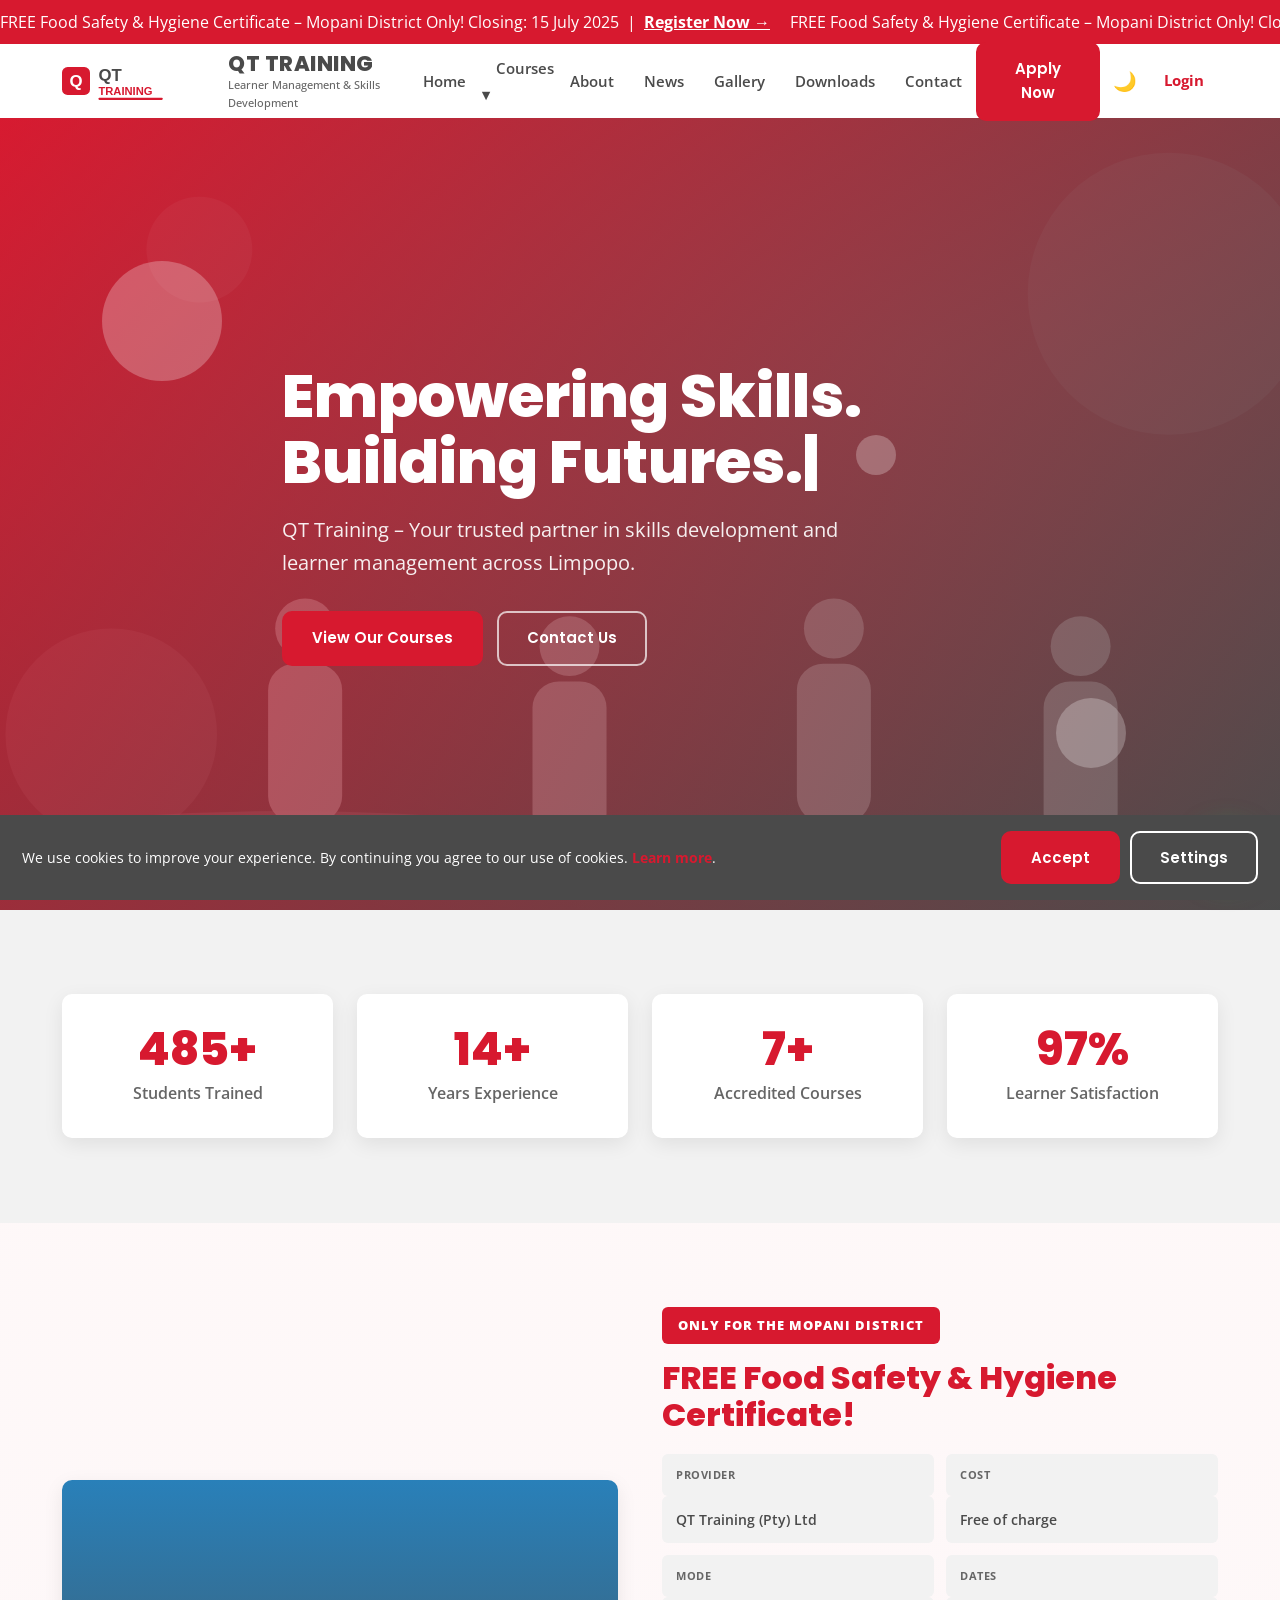
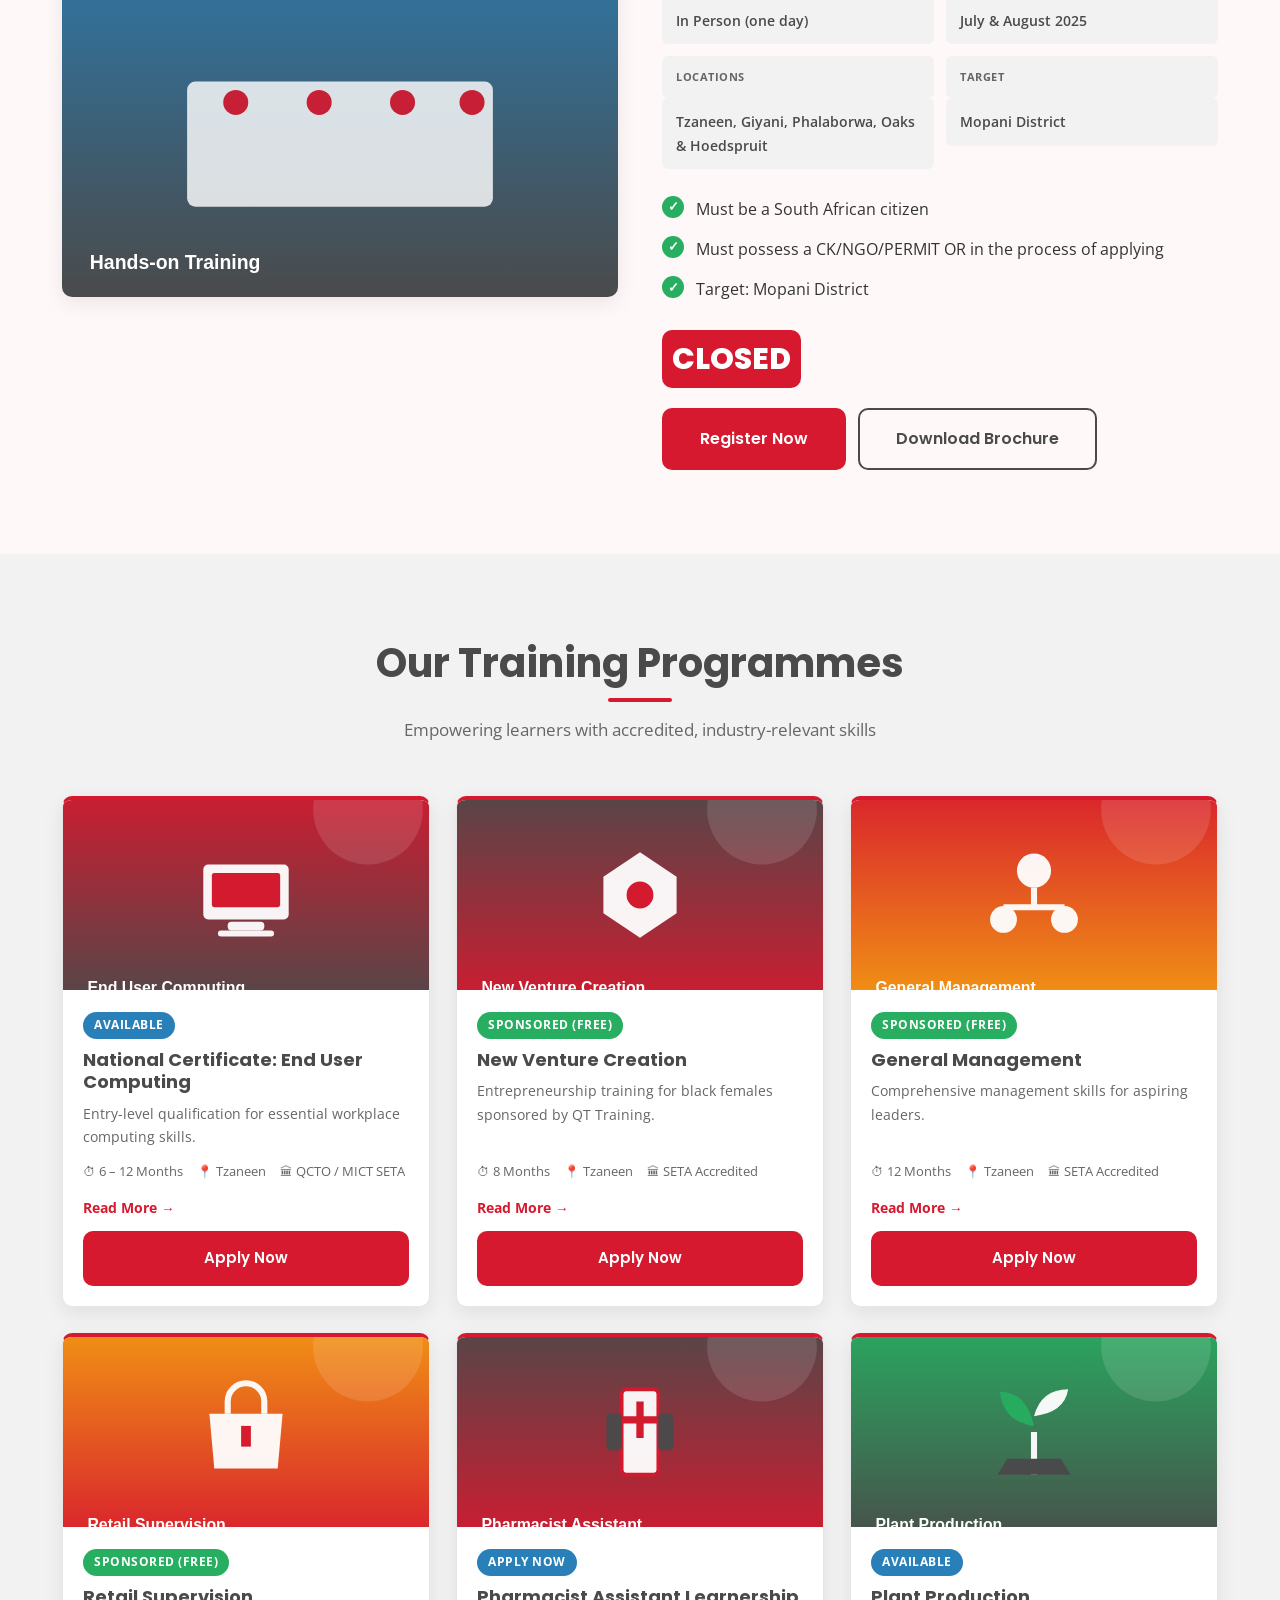
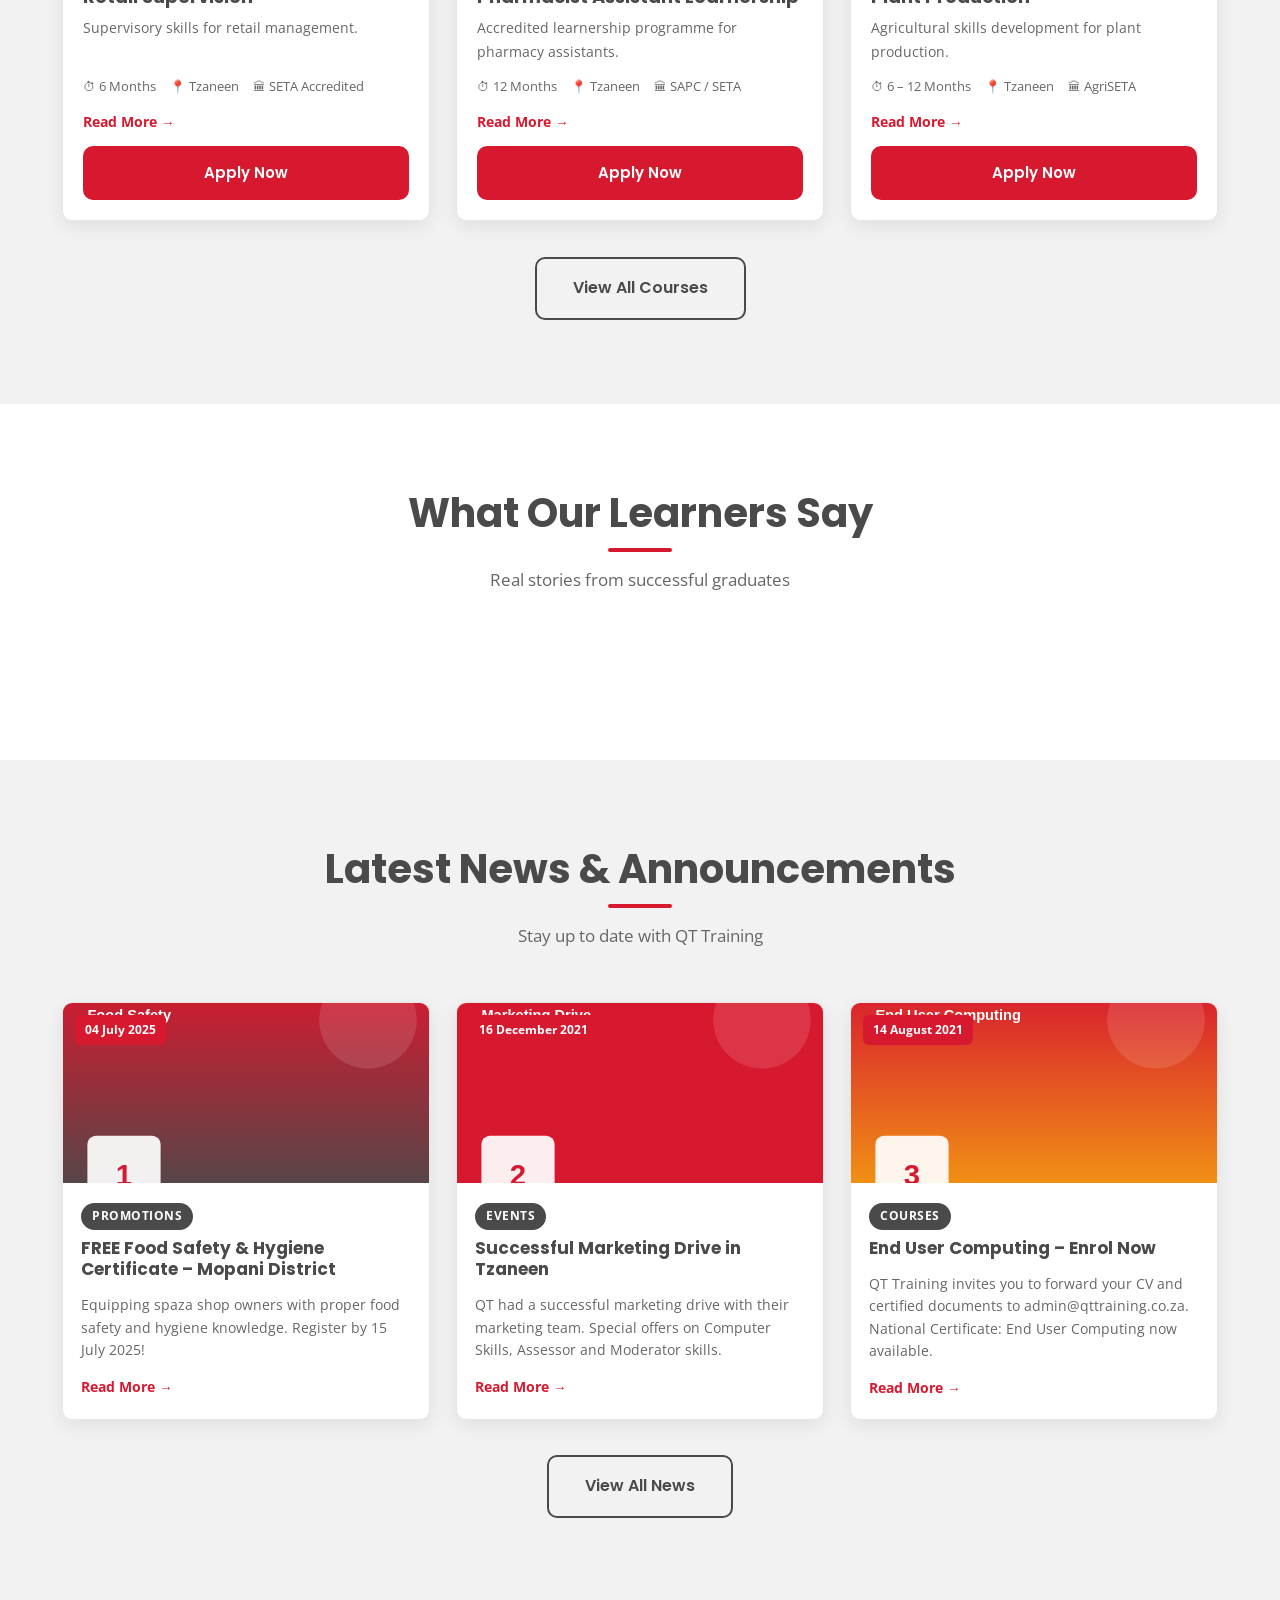
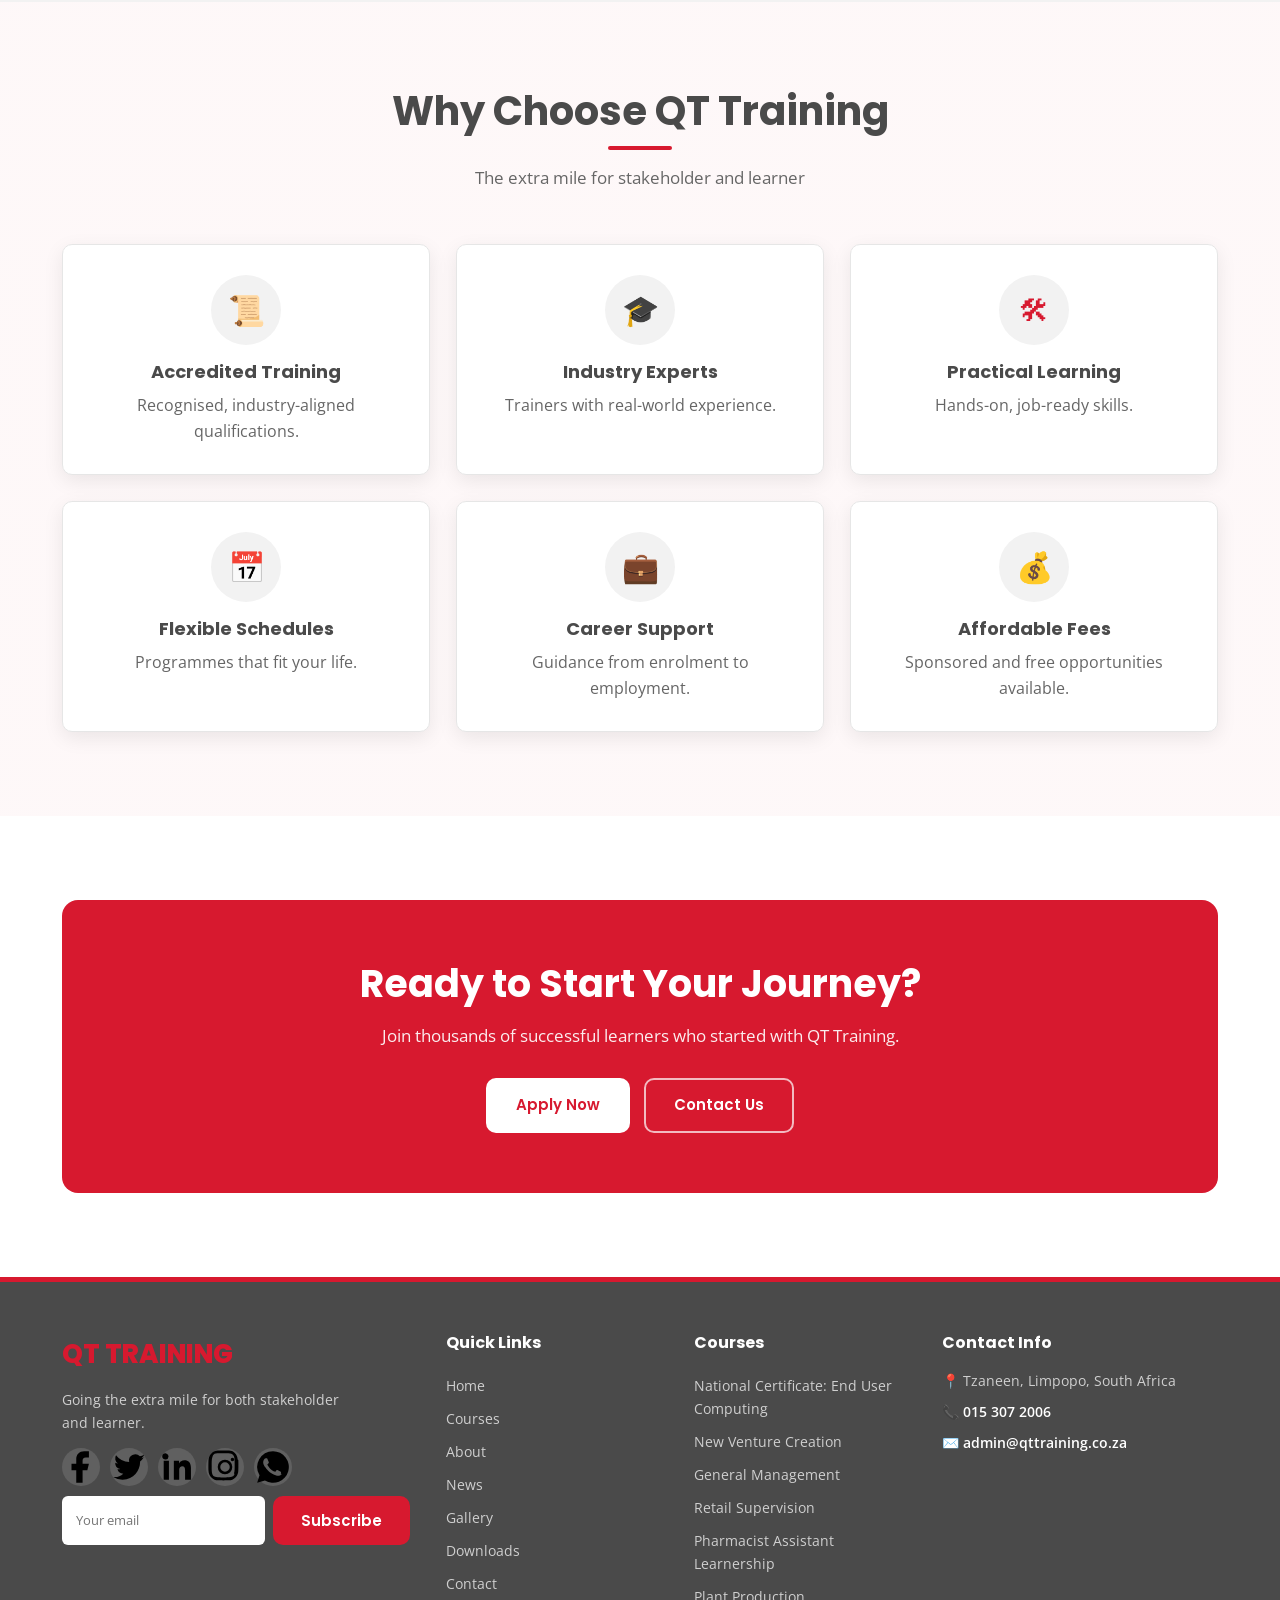
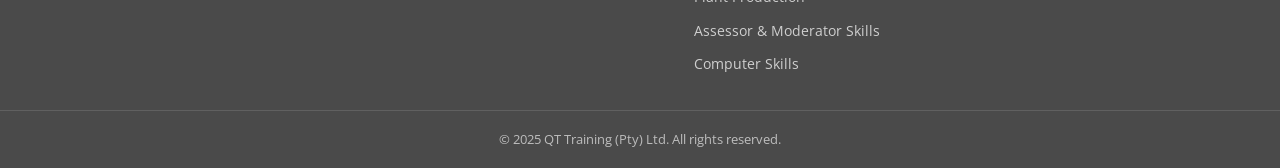
<file: index.html>
<!DOCTYPE html>
<html lang="en" id="top">
<head>
<meta charset="UTF-8">
<meta name="viewport" content="width=device-width, initial-scale=1.0">
<title>QT Training (Pty) Ltd — Skills Development College | Tzaneen, Limpopo</title>
<meta name="description" content="QT Training is a skills development and training college in Tzaneen, Limpopo offering accredited courses, learnerships and free programmes including the Food Safety & Hygiene Certificate.">
<meta name="keywords" content="training, skills development, learnership, Tzaneen, Limpopo, QCTO, End User Computing, Pharmacist Assistant, Food Safety">
<meta name="author" content="QT Training (Pty) Ltd">
<meta property="og:title" content="QT Training (Pty) Ltd — Empowering Skills. Building Futures.">
<meta property="og:description" content="Your trusted partner in skills development and learner management across Limpopo.">
<meta property="og:type" content="website">
<meta property="og:image" content="images/hero-bg.svg">
<link rel="icon" href="images/favicon.svg">
<link rel="preconnect" href="https://fonts.googleapis.com">
<link rel="stylesheet" href="css/style.css">
<link rel="stylesheet" href="css/animations.css">
<link rel="stylesheet" href="css/responsive.css">
<script type="application/ld+json">
{ "@context":"https://schema.org", "@type":"Organization", "name":"QT Training (Pty) Ltd",
  "url":"https://qttraining.co.za", "email":"admin@qttraining.co.za", "telephone":"+27153072006",
  "address":{"@type":"PostalAddress","addressLocality":"Tzaneen","addressRegion":"Limpopo","addressCountry":"ZA"},
  "description":"Skills development and training college in Tzaneen, Limpopo." }
</script>
</head>
<body>
<a href="#main" class="skip-link">Skip to content</a>
<div class="loading" id="loading">
  <img class="loading__logo" src="images/logo.svg" alt="QT Training">
  <div class="loading__bar"><div class="loading__fill"></div></div>
  <div class="loading__text">Preparing your learning experience...</div>
</div>

<div id="site-header"></div>

<main id="main">
  <!-- HERO -->
  <section class="hero">
    <img class="hero__bg" src="https://images.unsplash.com/photo-1523050854058-8df90110c9f1?auto=format&amp;fit=crop&amp;w=1600&amp;q=70" alt="" onerror="this.onerror=null;this.src='images/hero-bg.svg'">
    <div class="hero__overlay"></div>
    <div class="hero__shapes"><span></span><span></span><span></span></div>
    <div class="container hero__content">
      <h1 class="hero__title"><span class="typing" data-text="Empowering Skills. Building Futures."></span></h1>
      <p class="hero__sub">QT Training – Your trusted partner in skills development and learner management across Limpopo.</p>
      <div class="hero__btns">
        <a href="courses.html" class="btn btn--red btn--pulse">View Our Courses</a>
        <a href="contact.html" class="btn btn--ghost">Contact Us</a>
      </div>
    </div>
    <a href="#stats" class="hero__scroll" aria-label="Scroll down">⌄</a>
  </section>

  <!-- STATS -->
  <section class="section section--soft" id="stats">
    <div class="container">
      <div class="stats">
        <div class="stat reveal"><div class="stat__num counter" data-target="500" data-suffix="+">0</div><div class="stat__label">Students Trained</div></div>
        <div class="stat reveal"><div class="stat__num counter" data-target="15" data-suffix="+">0</div><div class="stat__label">Years Experience</div></div>
        <div class="stat reveal"><div class="stat__num counter" data-target="8" data-suffix="+">0</div><div class="stat__label">Accredited Courses</div></div>
        <div class="stat reveal"><div class="stat__num counter" data-target="100" data-suffix="%">0</div><div class="stat__label">Learner Satisfaction</div></div>
      </div>
    </div>
  </section>

  <!-- FREE COURSE PROMO -->
  <section class="section promo section--pattern" id="free">
    <div class="container">
      <div class="promo__grid">
        <div class="promo__img reveal-left">
          <img src="https://images.unsplash.com/photo-1606787366850-de6330128bfc?auto=format&amp;fit=crop&amp;w=800&amp;q=70" alt="Food safety and hygiene training" style="border-radius:var(--radius);box-shadow:var(--shadow);width:100%;" onerror="this.onerror=null;this.src='images/gallery/training1.svg'">
        </div>
        <div class="promo__content reveal-right">
          <span class="promo__badge">ONLY FOR THE MOPANI DISTRICT</span>
          <h2 class="promo__title">FREE Food Safety &amp; Hygiene Certificate!</h2>
          <ul class="info-list">
            <li><div class="k">Provider</div><div class="v">QT Training (Pty) Ltd</div></li>
            <li><div class="k">Cost</div><div class="v">Free of charge</div></li>
            <li><div class="k">Mode</div><div class="v">In Person (one day)</div></li>
            <li><div class="k">Dates</div><div class="v">July &amp; August 2025</div></li>
            <li><div class="k">Locations</div><div class="v">Tzaneen, Giyani, Phalaborwa, Oaks &amp; Hoedspruit</div></li>
            <li><div class="k">Target</div><div class="v">Mopani District</div></li>
          </ul>
          <ul class="checklist">
            <li>Must be a South African citizen</li>
            <li>Must possess a CK/NGO/PERMIT OR in the process of applying</li>
            <li>Target: Mopani District</li>
          </ul>
          <div id="countdown" class="countdown"></div>
          <div style="display:flex;gap:12px;flex-wrap:wrap;">
            <a href="contact.html" class="btn btn--red btn--lg btn--pulse">Register Now</a>
            <a href="downloads.html" class="btn btn--outline btn--lg">Download Brochure</a>
          </div>
        </div>
      </div>
    </div>
  </section>

  <!-- FEATURED COURSES -->
  <section class="section section--soft">
    <div class="container">
      <div class="section__head"><h2 class="section__title">Our Training Programmes</h2><p class="section__sub">Empowering learners with accredited, industry-relevant skills</p></div>
      <div class="grid-3 stagger" id="featCourses"></div>
      <div class="center mt-0" style="margin-top:36px;"><a href="courses.html" class="btn btn--outline btn--lg">View All Courses</a></div>
    </div>
  </section>

  <!-- TESTIMONIALS -->
  <section class="section">
    <div class="container">
      <div class="section__head"><h2 class="section__title">What Our Learners Say</h2><p class="section__sub">Real stories from successful graduates</p></div>
      <div style="overflow:hidden;"><div class="testi-track" id="testiTrack"></div></div>
      <div class="testi-dots" id="testiDots"></div>
    </div>
  </section>

  <!-- NEWS -->
  <section class="section section--soft">
    <div class="container">
      <div class="section__head"><h2 class="section__title">Latest News &amp; Announcements</h2><p class="section__sub">Stay up to date with QT Training</p></div>
      <div class="grid-3 stagger" id="homeNews"></div>
      <div class="center" style="margin-top:36px;"><a href="news.html" class="btn btn--outline btn--lg">View All News</a></div>
    </div>
  </section>

  <!-- WHY CHOOSE -->
  <section class="section section--pattern">
    <div class="container">
      <div class="section__head"><h2 class="section__title">Why Choose QT Training</h2><p class="section__sub">The extra mile for stakeholder and learner</p></div>
      <div class="grid-3 stagger" id="whyGrid"></div>
    </div>
  </section>

  <!-- CTA -->
  <section class="section">
    <div class="container">
      <div class="cta reveal">
        <h2>Ready to Start Your Journey?</h2>
        <p>Join thousands of successful learners who started with QT Training.</p>
        <div class="hero__btns" style="justify-content:center;">
          <a href="contact.html" class="btn btn--light">Apply Now</a>
          <a href="courses.html" class="btn btn--ghost">Contact Us</a>
        </div>
      </div>
    </div>
  </section>
</main>

<div id="site-footer"></div>

<script src="js/data.js"></script>
<script src="js/animations.js"></script>
<script src="js/search.js"></script>
<script src="js/gallery.js"></script>
<script src="js/admin.js"></script>
<script src="js/main.js"></script>
</body>
</html>
</file>
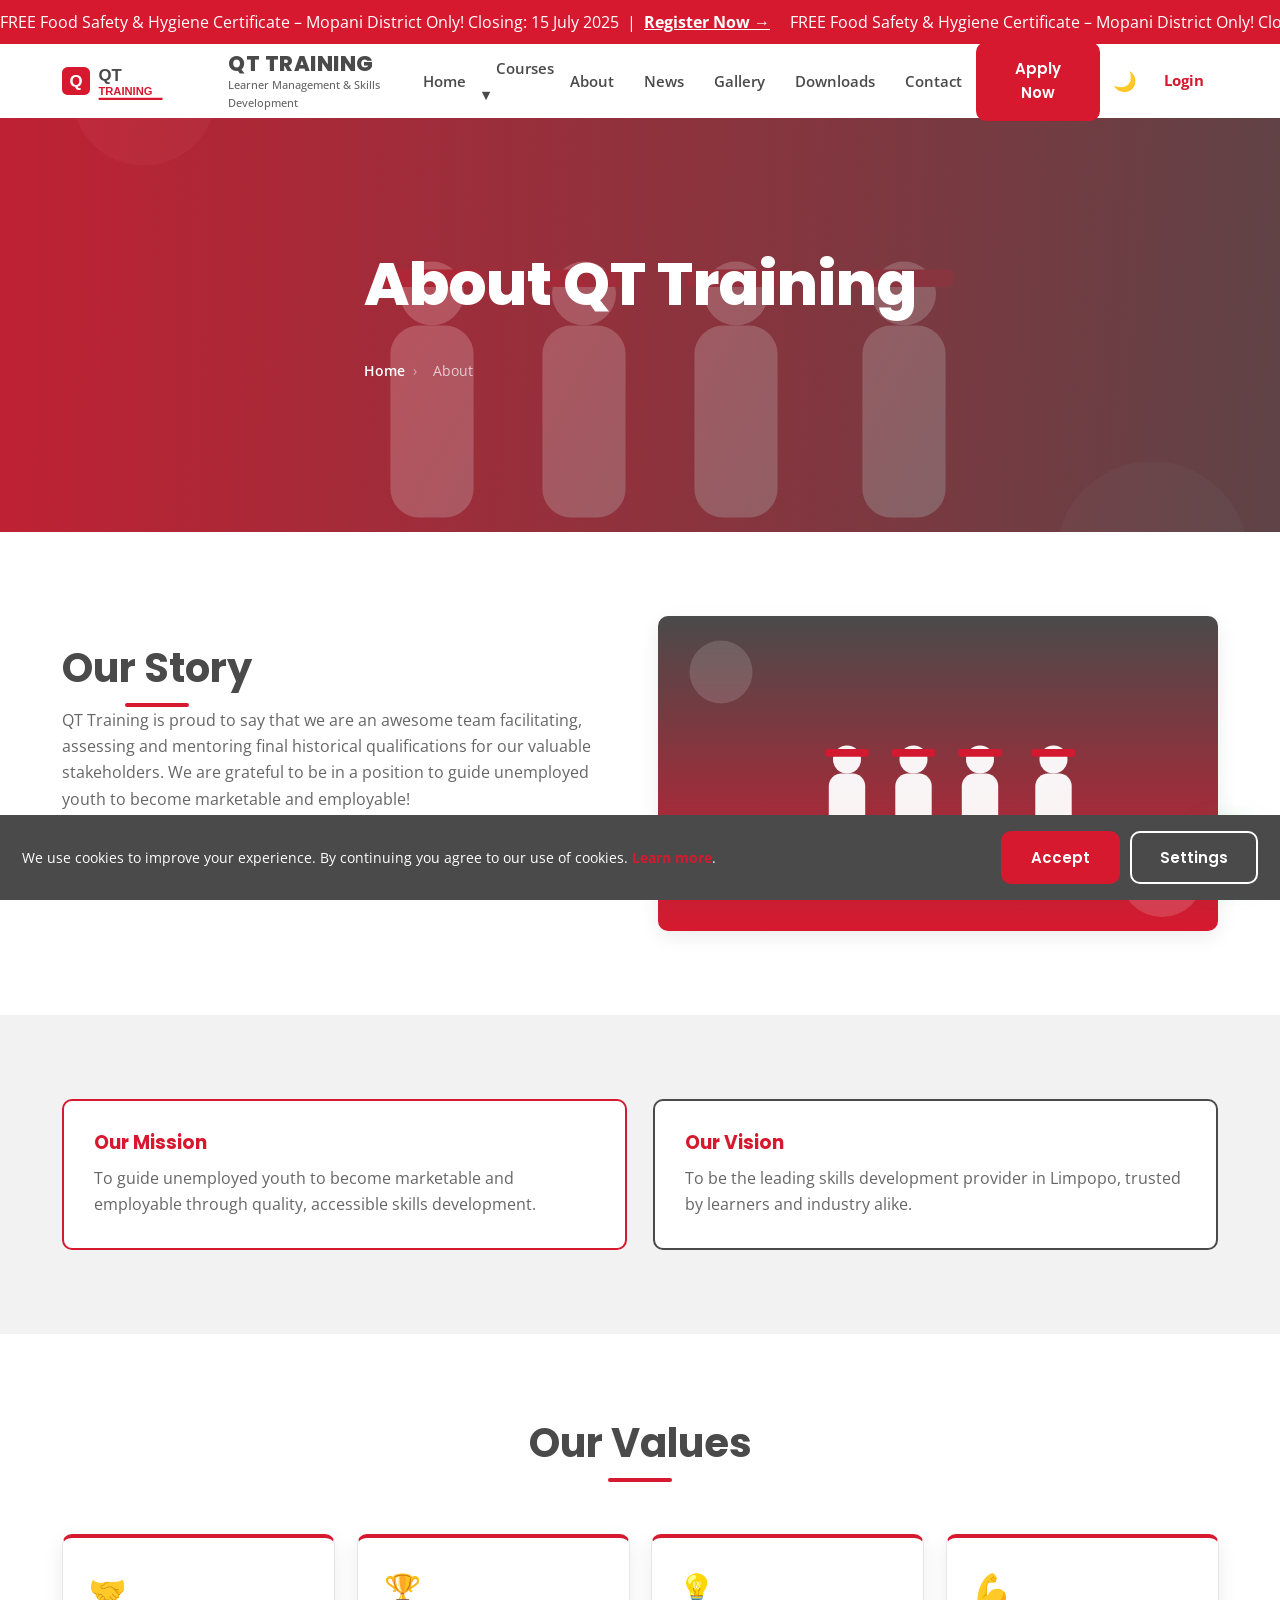
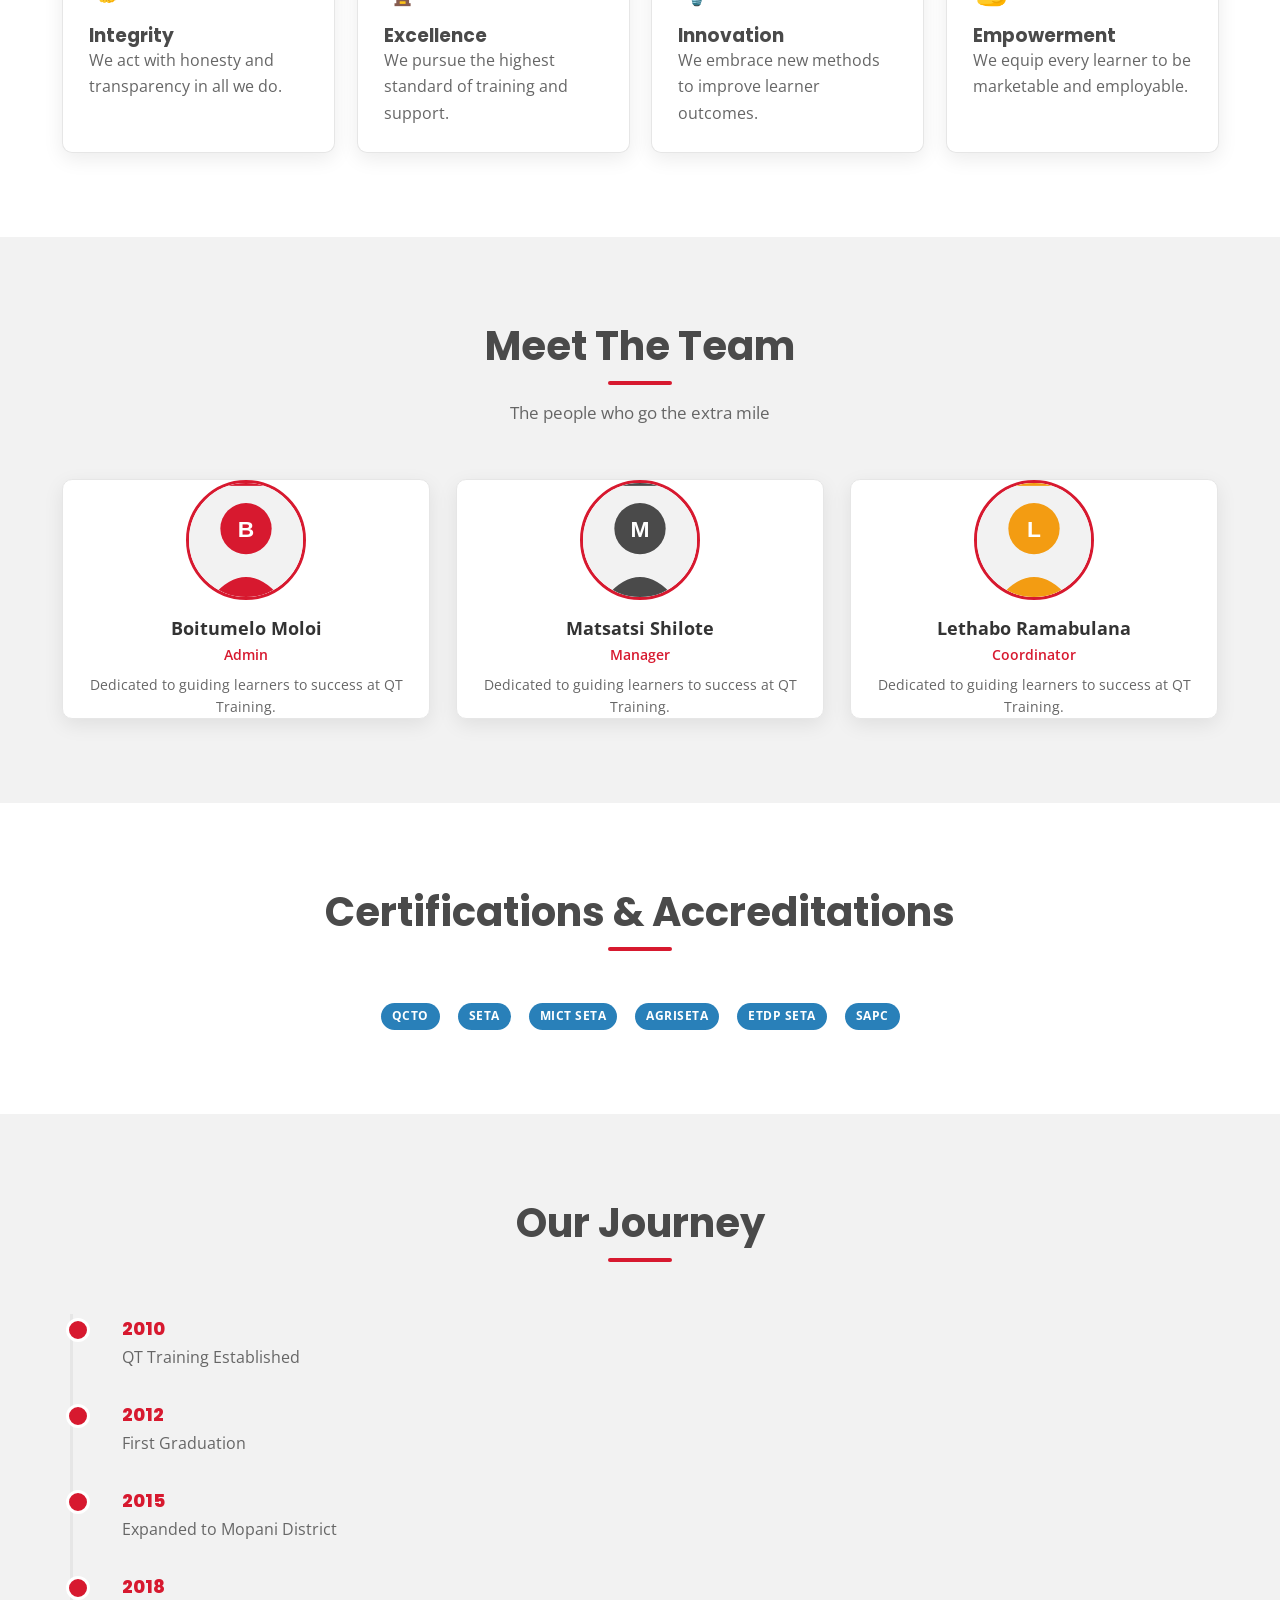
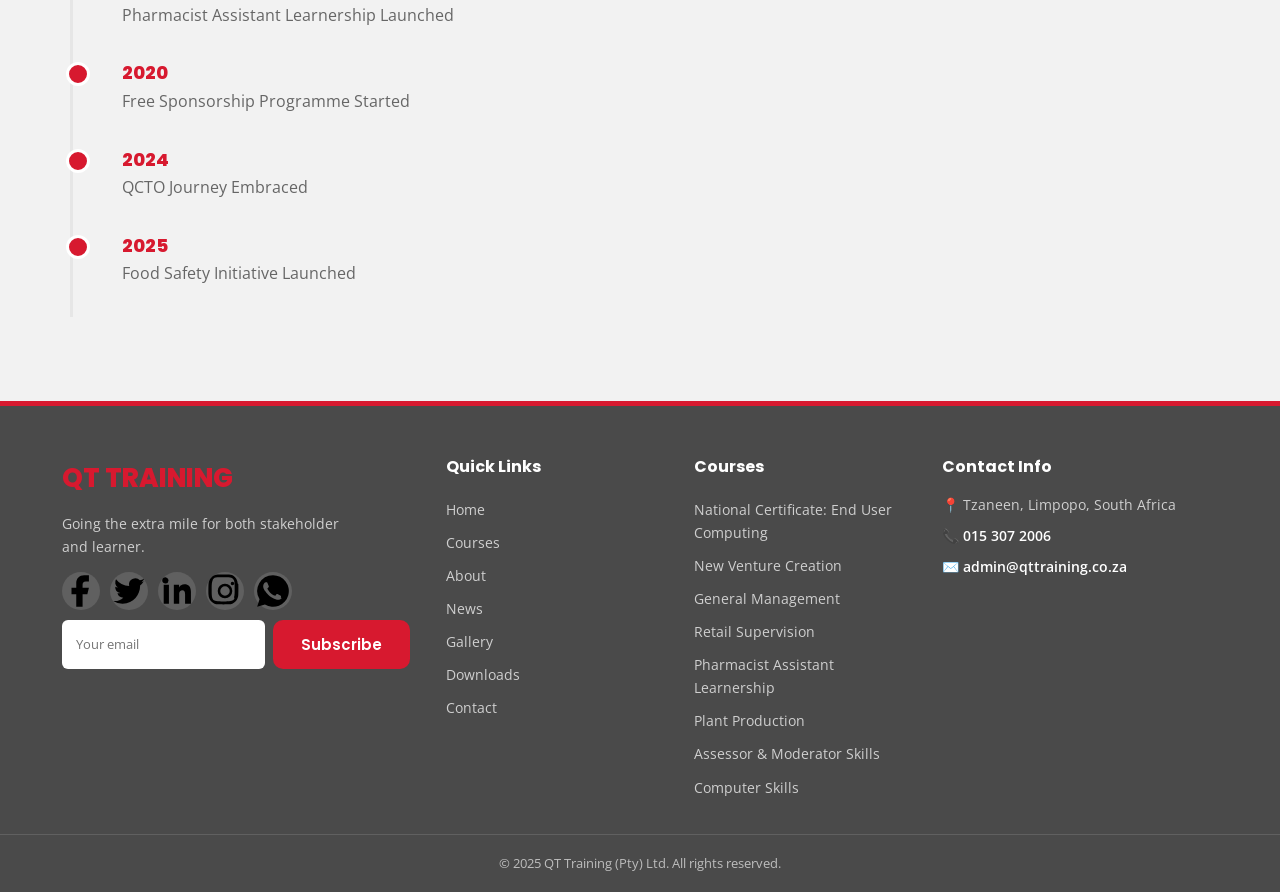
<file: about.html>
<!DOCTYPE html>
<html lang="en">
<head>
<meta charset="UTF-8">
<meta name="viewport" content="width=device-width, initial-scale=1.0">
<title>About — QT Training (Pty) Ltd</title>
<meta name="description" content="About QT Training: an awesome team facilitating, assessing and mentoring learners, guiding unemployed youth to become marketable and employable across Limpopo.">
<meta property="og:title" content="About — QT Training">
<meta property="og:type" content="website">
<link rel="icon" href="images/favicon.svg">
<link rel="preconnect" href="https://fonts.googleapis.com">
<link rel="stylesheet" href="css/style.css">
<link rel="stylesheet" href="css/animations.css">
<link rel="stylesheet" href="css/responsive.css">
</head>
<body>
<a href="#main" class="skip-link">Skip to content</a>
<div class="loading" id="loading">
  <img class="loading__logo" src="images/logo.svg" alt="QT Training">
  <div class="loading__bar"><div class="loading__fill"></div></div>
  <div class="loading__text">Preparing your learning experience...</div>
</div>
<div id="site-header"></div>

<main id="main">
  <section class="hero hero--sm">
    <img class="hero__bg" src="https://images.unsplash.com/photo-1521737711867-e3b97375f902?auto=format&amp;fit=crop&amp;w=1600&amp;q=70" alt="" onerror="this.onerror=null;this.src='images/about-hero.svg'">
    <div class="hero__overlay"></div>
    <div class="container hero__content">
      <h1 class="hero__title">About QT Training</h1>
      <nav class="breadcrumb"><a href="index.html">Home</a><span>›</span><span class="current">About</span></nav>
    </div>
  </section>

  <section class="section">
    <div class="container grid-2">
      <div class="reveal-left">
        <h2 class="section__title" style="text-align:left">Our Story</h2>
        <p style="color:var(--fg-soft);margin-bottom:14px;">QT Training is proud to say that we are an awesome team facilitating, assessing and mentoring final historical qualifications for our valuable stakeholders. We are grateful to be in a position to guide unemployed youth to become marketable and employable!</p>
        <p style="color:var(--fg-soft);">We are excited to embrace the QCTO journey and know that we will make a huge success! Because QT TRAINING goes the extra mile for both stakeholder and learner!</p>
      </div>
      <div class="reveal-right">
        <img src="https://images.unsplash.com/photo-1521737711867-e3b97375f902?auto=format&amp;fit=crop&amp;w=800&amp;q=70" alt="QT Training team" style="border-radius:var(--radius);box-shadow:var(--shadow);width:100%;" onerror="this.onerror=null;this.src='images/about-hero.svg'">
      </div>
    </div>
  </section>

  <section class="section section--soft">
    <div class="container">
      <div class="mission-vision">
        <div class="mv-card mv-card--red reveal"><h3>Our Mission</h3><p style="color:var(--fg-soft)">To guide unemployed youth to become marketable and employable through quality, accessible skills development.</p></div>
        <div class="mv-card reveal"><h3>Our Vision</h3><p style="color:var(--fg-soft)">To be the leading skills development provider in Limpopo, trusted by learners and industry alike.</p></div>
      </div>
    </div>
  </section>

  <section class="section">
    <div class="container">
      <div class="section__head"><h2 class="section__title">Our Values</h2></div>
      <div class="grid-4" id="valuesGrid"></div>
    </div>
  </section>

  <section class="section section--soft">
    <div class="container">
      <div class="section__head"><h2 class="section__title">Meet The Team</h2><p class="section__sub">The people who go the extra mile</p></div>
      <div class="grid-3" id="teamGrid"></div>
    </div>
  </section>

  <section class="section">
    <div class="container">
      <div class="section__head"><h2 class="section__title">Certifications &amp; Accreditations</h2></div>
      <div style="display:flex;gap:18px;flex-wrap:wrap;justify-content:center;">
        <span class="badge badge--avail">QCTO</span><span class="badge badge--avail">SETA</span><span class="badge badge--avail">MICT SETA</span><span class="badge badge--avail">AgriSETA</span><span class="badge badge--avail">ETDP SETA</span><span class="badge badge--avail">SAPC</span>
      </div>
    </div>
  </section>

  <section class="section section--soft">
    <div class="container">
      <div class="section__head"><h2 class="section__title">Our Journey</h2></div>
      <div class="timeline" id="timeline"></div>
    </div>
  </section>
</main>

<div id="site-footer"></div>

<script src="js/data.js"></script>
<script src="js/animations.js"></script>
<script src="js/search.js"></script>
<script src="js/gallery.js"></script>
<script src="js/admin.js"></script>
<script src="js/main.js"></script>
</body>
</html>
</file>
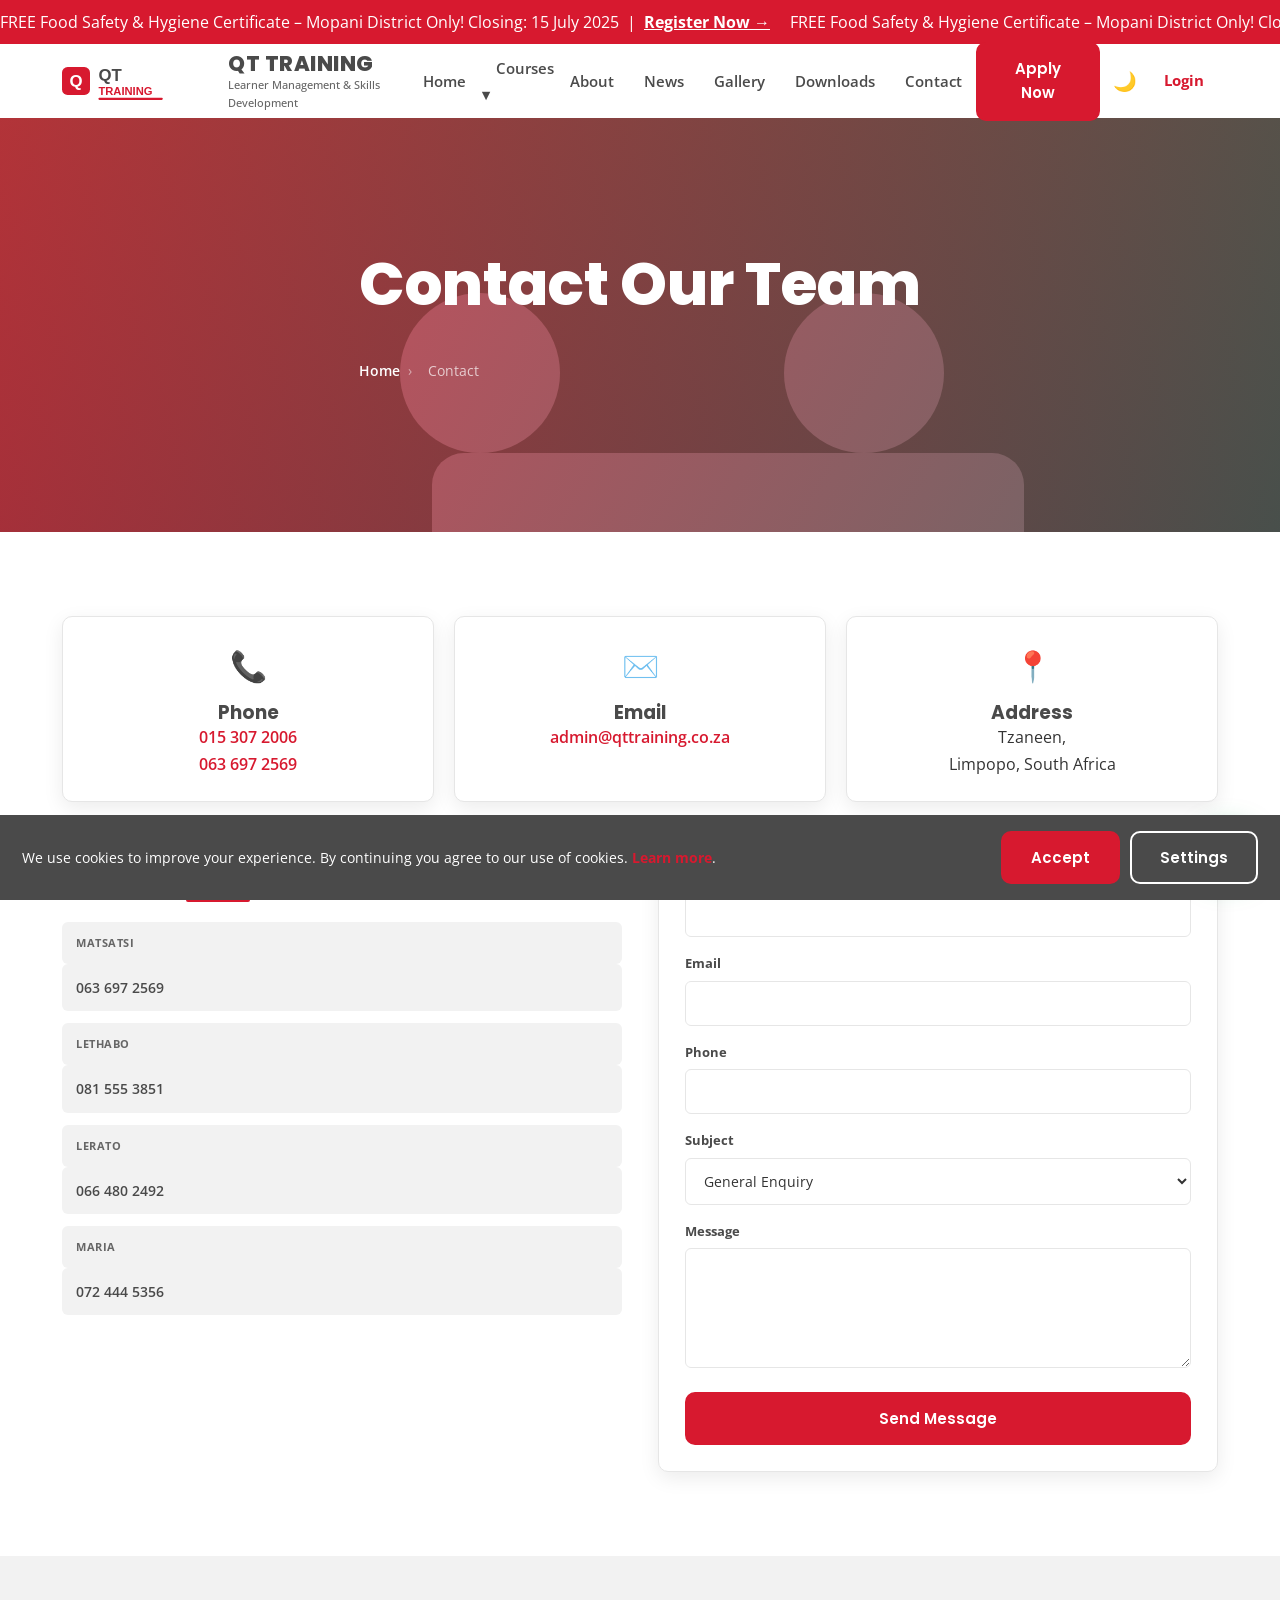
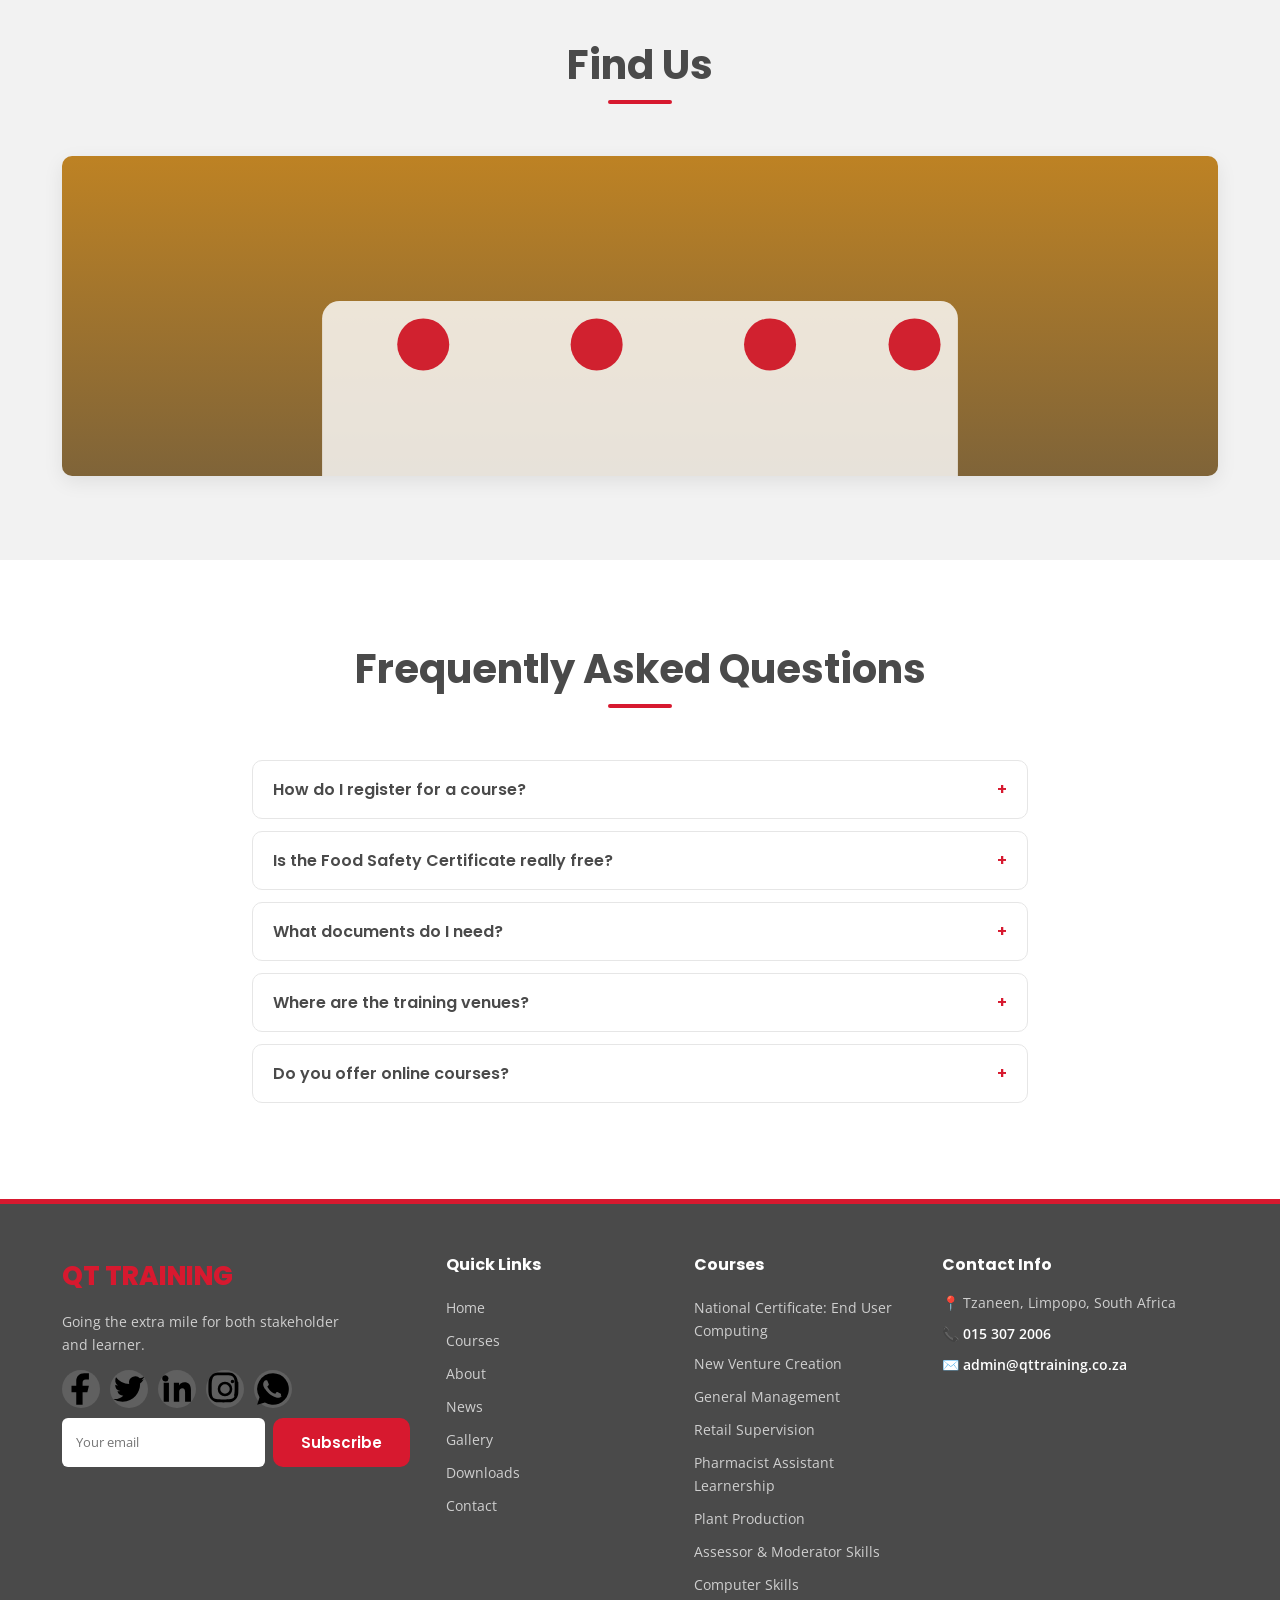
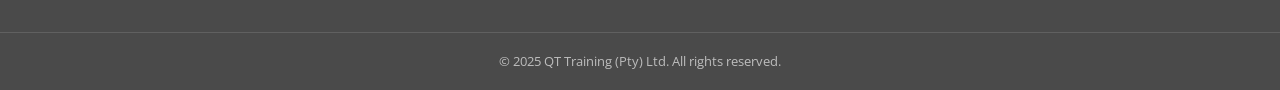
<file: contact.html>
<!DOCTYPE html>
<html lang="en">
<head>
<meta charset="UTF-8">
<meta name="viewport" content="width=device-width, initial-scale=1.0">
<title>Contact — QT Training (Pty) Ltd</title>
<meta name="description" content="Contact QT Training: phone, email and address in Tzaneen, Limpopo. Register for courses or the free Food Safety Certificate.">
<meta property="og:title" content="Contact — QT Training">
<meta property="og:type" content="website">
<link rel="icon" href="images/favicon.svg">
<link rel="preconnect" href="https://fonts.googleapis.com">
<link rel="stylesheet" href="css/style.css">
<link rel="stylesheet" href="css/animations.css">
<link rel="stylesheet" href="css/responsive.css">
</head>
<body>
<a href="#main" class="skip-link">Skip to content</a>
<div class="loading" id="loading">
  <img class="loading__logo" src="images/logo.svg" alt="QT Training">
  <div class="loading__bar"><div class="loading__fill"></div></div>
  <div class="loading__text">Preparing your learning experience...</div>
</div>
<div id="site-header"></div>

<main id="main">
  <section class="hero hero--sm">
    <img class="hero__bg" src="https://images.unsplash.com/photo-1556742502-ec7c0e9f34b1?auto=format&amp;fit=crop&amp;w=1600&amp;q=70" alt="" onerror="this.onerror=null;this.src='images/gallery/workshop2.svg'">
    <div class="hero__overlay"></div>
    <div class="container hero__content">
      <h1 class="hero__title">Contact Our Team</h1>
      <nav class="breadcrumb"><a href="index.html">Home</a><span>›</span><span class="current">Contact</span></nav>
    </div>
  </section>

  <section class="section">
    <div class="container">
      <div class="contact-cards">
        <div class="contact-card reveal"><div class="contact-card__icon">📞</div><h3>Phone</h3><p><a href="tel:0153072006">015 307 2006</a></p><p><a href="tel:0636972569">063 697 2569</a></p></div>
        <div class="contact-card reveal"><div class="contact-card__icon">✉️</div><h3>Email</h3><p><a href="mailto:admin@qttraining.co.za">admin@qttraining.co.za</a></p></div>
        <div class="contact-card reveal"><div class="contact-card__icon">📍</div><h3>Address</h3><p>Tzaneen,<br>Limpopo, South Africa</p></div>
      </div>

      <div class="grid-2" style="align-items:start;">
        <div class="reveal-left">
          <h2 class="section__title" style="text-align:left">Team Contacts</h2>
          <ul class="info-list" style="grid-template-columns:1fr;">
            <li><div class="k">Matsatsi</div><div class="v"><a href="tel:0636972569">063 697 2569</a></div></li>
            <li><div class="k">Lethabo</div><div class="v"><a href="tel:0815553851">081 555 3851</a></div></li>
            <li><div class="k">Lerato</div><div class="v"><a href="tel:0664802492">066 480 2492</a></div></li>
            <li><div class="k">Maria</div><div class="v"><a href="tel:0724445356">072 444 5356</a></div></li>
          </ul>
        </div>
        <div class="reveal-right">
          <form class="card" style="padding:26px;" id="contactForm" novalidate>
            <div class="form__success" id="formSuccess">Thank you! Your message has been received. Our team will contact you soon.</div>
            <div class="form__row"><label class="form__label" for="cName">Full Name</label><input class="form__input" id="cName"><div class="form__error" id="errName">Please enter your name.</div></div>
            <div class="form__row"><label class="form__label" for="cEmail">Email</label><input class="form__input" id="cEmail" type="email"><div class="form__error" id="errEmail">Please enter a valid email.</div></div>
            <div class="form__row"><label class="form__label" for="cPhone">Phone</label><input class="form__input" id="cPhone"><div class="form__error" id="errPhone">Please enter your phone number.</div></div>
            <div class="form__row"><label class="form__label" for="cSubject">Subject</label>
              <select class="form__select" id="cSubject"><option>General Enquiry</option><option>Course Registration</option><option>Food Safety Certificate</option><option>Other</option></select></div>
            <div class="form__row"><label class="form__label" for="cMsg">Message</label><textarea class="form__textarea" id="cMsg"></textarea><div class="form__error" id="errMsg">Please enter a message.</div></div>
            <button class="btn btn--red btn--block" type="submit">Send Message</button>
          </form>
        </div>
      </div>
    </div>
  </section>

  <section class="section section--soft">
    <div class="container">
      <div class="section__head"><h2 class="section__title">Find Us</h2></div>
      <div style="border-radius:var(--radius);overflow:hidden;box-shadow:var(--shadow);">
        <img src="https://images.unsplash.com/photo-1480714378408-67cf0d13bcdb?auto=format&amp;fit=crop&amp;w=1200&amp;q=70" alt="Tzaneen, Limpopo" style="width:100%;height:320px;object-fit:cover;" onerror="this.onerror=null;this.src='images/gallery/training2.svg'">
      </div>
    </div>
  </section>

  <section class="section">
    <div class="container" style="max-width:820px;">
      <div class="section__head"><h2 class="section__title">Frequently Asked Questions</h2></div>
      <div class="accordion">
        <div class="accordion__item"><button class="accordion__q">How do I register for a course? <span class="ic">+</span></button><div class="accordion__a"><p style="color:var(--fg-soft)">Click "Apply Now" or contact our team on 015 307 2006. Send your CV and certified documents to admin@qttraining.co.za.</p></div></div>
        <div class="accordion__item"><button class="accordion__q">Is the Food Safety Certificate really free? <span class="ic">+</span></button><div class="accordion__a"><p style="color:var(--fg-soft)">Yes — for the Mopani District it is completely free of charge. Closing date: 15 July 2025.</p></div></div>
        <div class="accordion__item"><button class="accordion__q">What documents do I need? <span class="ic">+</span></button><div class="accordion__a"><p style="color:var(--fg-soft)">A South African ID, proof of residence, and a CK/NGO/PERMIT (or proof you are in the process of applying).</p></div></div>
        <div class="accordion__item"><button class="accordion__q">Where are the training venues? <span class="ic">+</span></button><div class="accordion__a"><p style="color:var(--fg-soft)">Tzaneen, Giyani, Phalaborwa, Oaks and Hoedspruit across the Mopani District.</p></div></div>
        <div class="accordion__item"><button class="accordion__q">Do you offer online courses? <span class="ic">+</span></button><div class="accordion__a"><p style="color:var(--fg-soft)">Most programmes are in-person with practical components. Some computer skills modules offer flexible scheduling.</p></div></div>
      </div>
    </div>
  </section>
</main>

<div id="site-footer"></div>

<script src="js/data.js"></script>
<script src="js/animations.js"></script>
<script src="js/search.js"></script>
<script src="js/gallery.js"></script>
<script src="js/admin.js"></script>
<script src="js/main.js"></script>
</body>
</html>
</file>
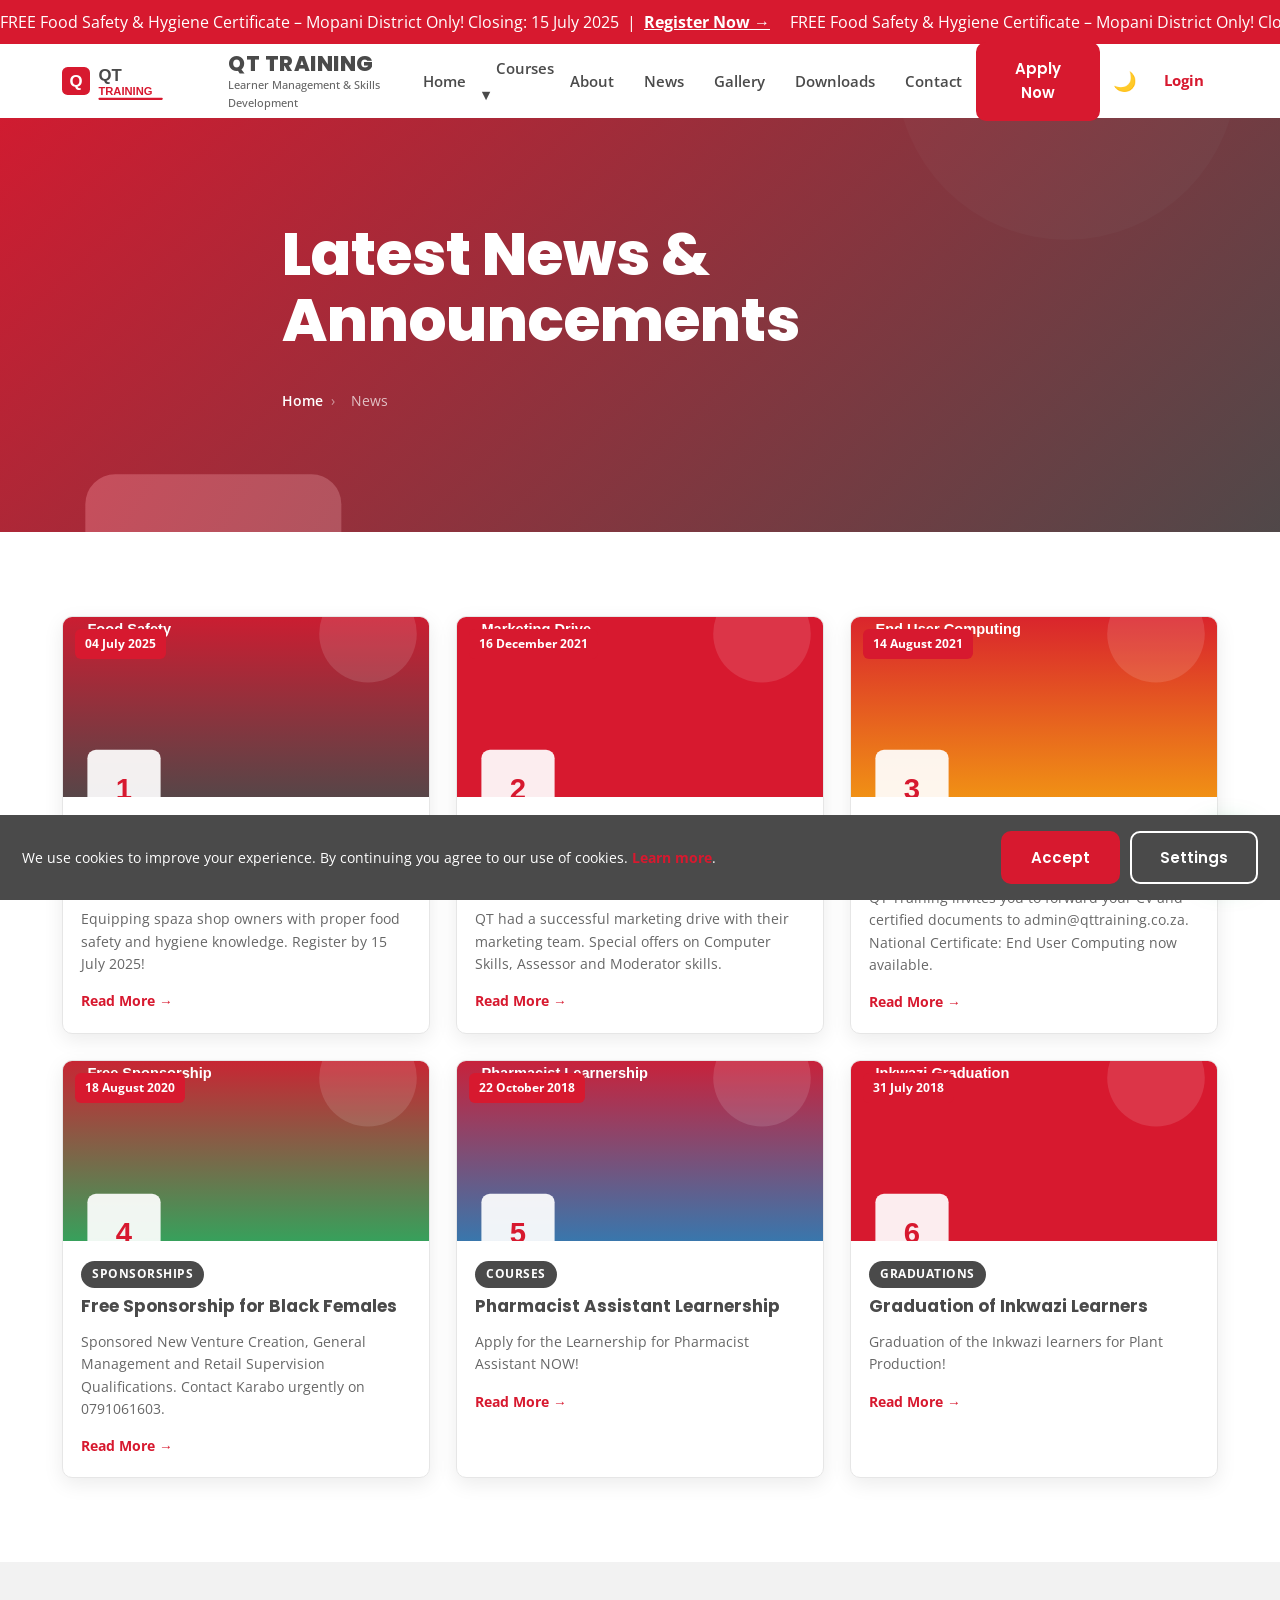
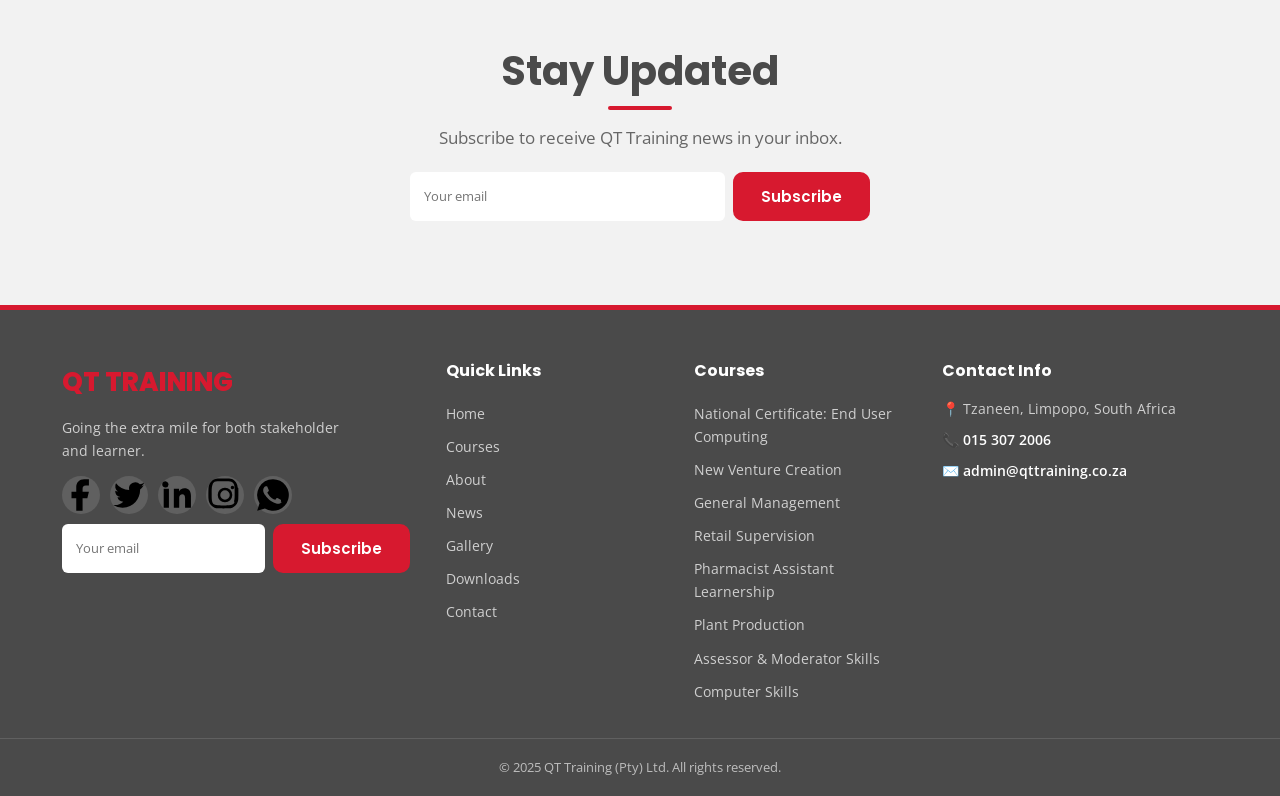
<file: news.html>
<!DOCTYPE html>
<html lang="en">
<head>
<meta charset="UTF-8">
<meta name="viewport" content="width=device-width, initial-scale=1.0">
<title>News &amp; Announcements — QT Training (Pty) Ltd</title>
<meta name="description" content="Latest news, events, graduations and sponsorships from QT Training (Pty) Ltd.">
<meta property="og:title" content="News — QT Training">
<meta property="og:type" content="website">
<link rel="icon" href="images/favicon.svg">
<link rel="preconnect" href="https://fonts.googleapis.com">
<link rel="stylesheet" href="css/style.css">
<link rel="stylesheet" href="css/animations.css">
<link rel="stylesheet" href="css/responsive.css">
</head>
<body>
<a href="#main" class="skip-link">Skip to content</a>
<div class="loading" id="loading">
  <img class="loading__logo" src="images/logo.svg" alt="QT Training">
  <div class="loading__bar"><div class="loading__fill"></div></div>
  <div class="loading__text">Preparing your learning experience...</div>
</div>
<div id="site-header"></div>

<main id="main">
  <section class="hero hero--sm">
    <img class="hero__bg" src="https://images.unsplash.com/photo-1454165804606-c3d57bc86b40?auto=format&amp;fit=crop&amp;w=1600&amp;q=70" alt="" onerror="this.onerror=null;this.src='images/news/news1.svg'">
    <div class="hero__overlay"></div>
    <div class="container hero__content">
      <h1 class="hero__title">Latest News &amp; Announcements</h1>
      <nav class="breadcrumb"><a href="index.html">Home</a><span>›</span><span class="current">News</span></nav>
    </div>
  </section>

  <section class="section">
    <div class="container">
      <div class="grid-3" id="newsGrid"></div>
    </div>
  </section>

  <section class="section section--soft">
    <div class="container center">
      <h2 class="section__title">Stay Updated</h2>
      <p class="section__sub">Subscribe to receive QT Training news in your inbox.</p>
      <form class="newsletter" id="newsPageForm" style="max-width:460px;margin:20px auto 0;">
        <input type="email" placeholder="Your email" required aria-label="Email">
        <button class="btn btn--red" type="submit">Subscribe</button>
      </form>
      <div class="form__success" id="newsPageMsg" style="display:none;max-width:460px;margin:14px auto 0;">Thanks for subscribing!</div>
    </div>
  </section>
</main>

<div id="site-footer"></div>

<script src="js/data.js"></script>
<script src="js/animations.js"></script>
<script src="js/search.js"></script>
<script src="js/gallery.js"></script>
<script src="js/admin.js"></script>
<script src="js/main.js"></script>
<script>
  document.getElementById('newsPageForm').addEventListener('submit',function(e){
    e.preventDefault();
    var email=this.querySelector('input').value.trim();
    if(!/^[^@\s]+@[^@\s]+\.[^@\s]+$/.test(email)){ alert('Please enter a valid email.'); return; }
    if(!QT.state.subscribers.find(function(s){return s.email===email;})){
      QT.state.subscribers.push({id:QT.nextId(QT.state.subscribers),email:email,date:QT.formatDate(),status:'Active'}); QT.save();
    }
    document.getElementById('newsPageMsg').style.display='block'; this.reset();
    setTimeout(function(){document.getElementById('newsPageMsg').style.display='none';},4000);
  });
</script>
</body>
</html>
</file>
<file: css/style.css>
/* =========================================================
   QT TRAINING — style.css  (Package 2 / Advanced)
   Variables, base, components, header, hero, sections, footer
   ========================================================= */
@import url('https://fonts.googleapis.com/css2?family=Poppins:wght@300;400;500;600;700;800&family=Open+Sans:wght@400;500;600;700&display=swap');

:root{
  --red:#D7192F; --red-dark:#b31428; --charcoal:#4A4A4A; --white:#FFFFFF;
  --grey:#F2F2F2; --text:#333333; --text-light:#666666;
  --green:#27AE60; --orange:#F39C12; --blue:#2980B9;
  --radius:10px; --radius-sm:6px; --radius-lg:16px;
  --shadow:0 6px 20px rgba(0,0,0,.08); --shadow-lg:0 14px 40px rgba(0,0,0,.14);
  --maxw:1200px; --header-h:74px;
  --font-head:'Poppins',sans-serif; --font-body:'Open Sans',sans-serif;
  --bg:var(--white); --bg-soft:var(--grey); --fg:var(--text); --fg-soft:var(--text-light);
  --border:#e6e6e6;
}
[data-theme="dark"]{
  --white:#1c1c1f; --grey:#26262b; --text:#e9e9ec; --text-light:#a9a9b0;
  --charcoal:#d7d7db; --border:#3a3a40;
  --bg:#141417; --bg-soft:#1f1f24; --fg:#e9e9ec; --fg-soft:#a9a9b0;
  --shadow:0 6px 20px rgba(0,0,0,.5); --shadow-lg:0 14px 40px rgba(0,0,0,.6);
}

*{box-sizing:border-box;margin:0;padding:0;}
html{scroll-behavior:smooth;}
body{
  font-family:var(--font-body); color:var(--fg); background:var(--bg);
  line-height:1.65; -webkit-font-smoothing:antialiased; overflow-x:hidden;
}
h1,h2,h3,h4,h5{font-family:var(--font-head); color:var(--charcoal); line-height:1.25; font-weight:700;}
[data-theme="dark"] h1,[data-theme="dark"] h2,[data-theme="dark"] h3,[data-theme="dark"] h4{color:#fff;}
a{color:inherit; text-decoration:none;}
img{max-width:100%; display:block;}
ul{list-style:none;}
.container{max-width:var(--maxw); margin:0 auto; padding:0 22px;}
.section{padding:84px 0;}
.section--soft{background:var(--bg-soft);}
.section--pattern{background-image:linear-gradient(0deg,rgba(215,25,47,.03),rgba(215,25,47,.03)),url('../images/backgrounds/pattern1.svg');}
.section__head{text-align:center; max-width:720px; margin:0 auto 52px;}
.section__title{font-size:clamp(28px,4vw,40px); position:relative; display:inline-block; padding-bottom:14px;}
.section__title::after{content:""; position:absolute; left:50%; transform:translateX(-50%); bottom:0; width:64px; height:4px; border-radius:4px; background:var(--red);}
.section__sub{color:var(--fg-soft); margin-top:14px; font-size:17px;}

/* ---------- Buttons ---------- */
.btn{display:inline-flex; align-items:center; justify-content:center; gap:8px; padding:13px 28px; border-radius:var(--radius); font-family:var(--font-head); font-weight:600; font-size:15px; cursor:pointer; border:2px solid transparent; transition:.25s ease; text-align:center;}
.btn--red{background:var(--red); color:#fff; border-color:var(--red);}
.btn--red:hover{background:var(--red-dark); border-color:var(--red-dark); transform:translateY(-2px); box-shadow:var(--shadow);}
.btn--outline{background:transparent; color:var(--charcoal); border-color:var(--charcoal);}
[data-theme="dark"] .btn--outline{color:#fff; border-color:#fff;}
.btn--outline:hover{background:var(--charcoal); color:#fff;}
.btn--ghost{background:transparent; color:#fff; border-color:rgba(255,255,255,.7);}
.btn--ghost:hover{background:#fff; color:var(--charcoal);}
.btn--light{background:#fff; color:var(--red);}
.btn--light:hover{transform:translateY(-2px); box-shadow:var(--shadow);}
.btn--lg{padding:16px 36px; font-size:16px;}
.btn--pulse{animation:pulse 2s infinite;}
.btn--block{width:100%;}

/* ---------- Header ---------- */
.header{position:sticky; top:0; z-index:200; background:var(--white); transition:.3s;}
[data-theme="dark"] .header{background:var(--bg);}
.header--scrolled{box-shadow:0 4px 18px rgba(0,0,0,.08);}
.header__inner{display:flex; align-items:center; justify-content:space-between; height:var(--header-h);}
.brand{display:flex; align-items:center; gap:12px;}
.brand img{height:42px; width:auto;}
.brand__text{line-height:1.1;}
.brand__name{font-family:var(--font-head); font-weight:800; font-size:21px; color:var(--charcoal); letter-spacing:.5px; display:block;}
.brand__tag{font-size:11px; color:var(--fg-soft); font-weight:500;}
.nav{display:flex; align-items:center; gap:4px;}
.nav__list{display:flex; align-items:center; gap:2px;}
.nav__link{padding:9px 14px; border-radius:6px; font-weight:600; font-size:14.5px; color:var(--charcoal); position:relative; transition:.2s;}
[data-theme="dark"] .nav__link{color:#e9e9ec;}
.nav__link:hover{color:var(--red); background:var(--bg-soft);}
.nav__item--dropdown{position:relative;}
.dropdown{position:absolute; top:100%; left:0; min-width:240px; background:var(--white); box-shadow:var(--shadow-lg); border-radius:var(--radius); padding:8px; opacity:0; visibility:hidden; transform:translateY(8px); transition:.2s; z-index:50;}
[data-theme="dark"] .dropdown{background:var(--bg-soft);}
.nav__item--dropdown:hover .dropdown{opacity:1; visibility:visible; transform:translateY(0);}
.dropdown a{display:block; padding:10px 14px; border-radius:6px; font-size:14px; color:var(--fg);}
.dropdown a:hover{background:var(--red); color:#fff;}
.header__actions{display:flex; align-items:center; gap:10px;}
.dark-toggle{background:none; border:none; cursor:pointer; width:40px; height:40px; border-radius:50%; display:flex; align-items:center; justify-content:center; color:var(--charcoal); font-size:19px; transition:.2s;}
.dark-toggle:hover{background:var(--bg-soft);}
.login-link{color:var(--red)!important; font-weight:700;}
.hamburger{display:none; flex-direction:column; gap:5px; background:none; border:none; cursor:pointer; padding:9px;}
.hamburger span{width:25px; height:3px; background:var(--charcoal); border-radius:3px; transition:.3s;}
.hamburger.open span:nth-child(1){transform:translateY(8px) rotate(45deg);}
.hamburger.open span:nth-child(2){opacity:0;}
.hamburger.open span:nth-child(3){transform:translateY(-8px) rotate(-45deg);}
.nav__apply{display:none;}
.nav__apply .nav__link{background:var(--red); color:#fff!important; text-align:center; margin-top:6px; border-radius:var(--radius);}
.nav__apply .nav__link:hover{background:var(--red-dark); color:#fff!important;}

/* ---------- Announcement bar ---------- */
.announce{background:var(--red); color:#fff; overflow:hidden; white-space:nowrap;}
.announce__track{display:inline-block; padding:9px 0; animation:marquee 22s linear infinite;}
.announce a{font-weight:700; text-decoration:underline;}

/* ---------- Hero ---------- */
.hero{position:relative; min-height:88vh; display:flex; align-items:center; overflow:hidden;}
.hero--sm{min-height:46vh;}
.hero__bg{position:absolute; inset:0; background-size:cover; background-position:center; z-index:0;}
img.hero__bg{width:100%; height:100%; object-fit:cover;}
.hero__overlay{position:absolute; inset:0; background:linear-gradient(120deg,rgba(215,25,47,.78),rgba(74,74,74,.82)); z-index:1;}
.hero__content{position:relative; z-index:2; color:#fff; max-width:760px;}
.hero__title{font-size:clamp(34px,5.5vw,60px); font-weight:800; color:#fff; line-height:1.1; margin-bottom:18px; min-height:1.2em;}
.hero__sub{font-size:clamp(16px,2vw,20px); color:rgba(255,255,255,.92); margin-bottom:32px; max-width:600px;}
.hero__btns{display:flex; gap:14px; flex-wrap:wrap;}
.hero__scroll{position:absolute; bottom:26px; left:50%; transform:translateX(-50%); z-index:2; color:#fff; font-size:26px; animation:bounce 2s infinite;}
.hero__shapes span{position:absolute; border-radius:50%; z-index:1; opacity:.25; background:#fff; animation:floaty 9s ease-in-out infinite;}
.hero__shapes span:nth-child(1){width:120px;height:120px; top:18%; left:8%; animation-delay:0s;}
.hero__shapes span:nth-child(2){width:70px;height:70px; bottom:18%; right:12%; animation-delay:1.5s;}
.hero__shapes span:nth-child(3){width:40px;height:40px; top:40%; right:30%; animation-delay:3s;}

/* ---------- Stats ---------- */
.stats{display:grid; grid-template-columns:repeat(4,1fr); gap:24px;}
.stat{background:var(--white); border-radius:var(--radius); padding:32px 22px; text-align:center; box-shadow:var(--shadow); transition:.3s;}
[data-theme="dark"] .stat{background:var(--bg-soft);}
.stat:hover{transform:translateY(-6px); box-shadow:var(--shadow-lg);}
.stat__num{font-family:var(--font-head); font-size:46px; font-weight:800; color:var(--red); line-height:1;}
.stat__label{color:var(--fg-soft); font-weight:600; margin-top:8px;}

/* ---------- Cards ---------- */
.card{background:var(--white); border-radius:var(--radius); overflow:hidden; box-shadow:var(--shadow); transition:.3s; border:1px solid var(--border);}
[data-theme="dark"] .card{background:var(--bg-soft);}
.card:hover{transform:translateY(-6px); box-shadow:var(--shadow-lg);}
.badge{display:inline-block; font-size:11.5px; font-weight:700; text-transform:uppercase; letter-spacing:.5px; padding:4px 11px; border-radius:20px; color:#fff; background:var(--red);}
.badge--free{background:var(--green);} .badge--offer{background:var(--orange);} .badge--avail{background:var(--blue);}

.course-card{display:flex; flex-direction:column; border-top:4px solid var(--red);}
.course-card__img{height:190px; overflow:hidden;}
.course-card__img svg, .course-card__img img{width:100%; height:100%; object-fit:cover; transition:.4s;}
.course-card:hover .course-card__img svg,.course-card:hover .course-card__img img{transform:scale(1.08);}
.course-card__body{padding:20px; display:flex; flex-direction:column; flex:1;}
.course-card__cat{margin-bottom:10px;}
.course-card__title{font-size:18px; margin-bottom:8px;}
.course-card__desc{color:var(--fg-soft); font-size:14px; flex:1; margin-bottom:14px;}
.course-card__meta{display:flex; gap:14px; flex-wrap:wrap; font-size:12.5px; color:var(--fg-soft); margin-bottom:14px;}
.course-card__meta span{display:inline-flex; align-items:center; gap:5px;}
.course-card .btn{margin-top:auto;}

.news-card__img{height:180px; overflow:hidden; position:relative;}
.news-card__img svg,.news-card__img img{width:100%;height:100%;object-fit:cover; transition:.4s;}
.news-card:hover .news-card__img svg,.news-card:hover .news-card__img img{transform:scale(1.08);}
.news-card__date{position:absolute; top:12px; left:12px; background:var(--red); color:#fff; font-size:12px; font-weight:700; padding:5px 10px; border-radius:6px;}
.news-card__body{padding:18px;}
.news-card__title{font-size:17px; margin-bottom:8px; position:relative; padding-bottom:6px;}
.news-card__title::after{content:""; position:absolute; left:0; bottom:0; width:0; height:3px; background:var(--red); transition:.3s;}
.news-card:hover .news-card__title::after{width:42px;}
.news-card__excerpt{color:var(--fg-soft); font-size:13.5px; margin-bottom:12px;}
.read-more{color:var(--red); font-weight:700; font-size:13.5px; display:inline-flex; align-items:center; gap:5px;}

.testi-card{background:var(--white); border-radius:var(--radius); padding:28px; box-shadow:var(--shadow); text-align:center; border:1px solid var(--border);}
[data-theme="dark"] .testi-card{background:var(--bg-soft);}
.testi-card__quote{font-size:40px; color:var(--red); line-height:1; margin-bottom:8px;}
.testi-card__text{font-style:italic; color:var(--fg); margin-bottom:16px;}
.stars{color:#F1C40F; font-size:18px; letter-spacing:2px; margin-bottom:14px;}
.testi-card__who{display:flex; align-items:center; gap:12px; justify-content:center;}
.testi-card__avatar{width:48px;height:48px;border-radius:50%; overflow:hidden; border:2px solid var(--red);}
.testi-card__name{font-weight:700; color:var(--charcoal); font-size:14.5px;}
.testi-card__course{font-size:12.5px; color:var(--red); font-weight:600;}

.benefit-card{background:var(--white); border-radius:var(--radius); padding:30px 24px; text-align:center; box-shadow:var(--shadow); border:1px solid var(--border); transition:.3s;}
[data-theme="dark"] .benefit-card{background:var(--bg-soft);}
.benefit-card:hover{transform:translateY(-6px);}
.benefit-card__icon{width:70px;height:70px; margin:0 auto 16px; border-radius:50%; background:var(--bg-soft); display:flex; align-items:center; justify-content:center; color:var(--red); font-size:30px;}
.benefit-card__title{font-size:18px; margin-bottom:8px;}

.resource-card{display:flex; align-items:center; gap:18px; padding:20px; border:1px solid var(--border); border-radius:var(--radius); transition:.3s; background:var(--white);}
[data-theme="dark"] .resource-card{background:var(--bg-soft);}
.resource-card:hover{transform:translateY(-4px); box-shadow:var(--shadow); border-color:var(--red);}
.resource-card__icon{width:54px;height:54px;flex-shrink:0; border-radius:10px; background:var(--red); color:#fff; display:flex; align-items:center; justify-content:center; font-size:24px;}
.resource-card__body{flex:1;}
.resource-card__title{font-size:16px; font-weight:600;}
.resource-card__cat{font-size:12px; color:var(--fg-soft);}

.team-card{text-align:center;}
.team-card__avatar{width:120px;height:120px;margin:0 auto 14px; border-radius:50%; overflow:hidden; border:3px solid var(--red);}
.team-card__name{font-size:18px; font-weight:700;}
.team-card__role{color:var(--red); font-weight:600; font-size:13.5px; margin-bottom:8px;}
.team-card__bio{color:var(--fg-soft); font-size:13.5px;}

.value-card{padding:26px; border-radius:var(--radius); background:var(--white); border-top:4px solid var(--red); box-shadow:var(--shadow);}
[data-theme="dark"] .value-card{background:var(--bg-soft);}
.value-card__icon{font-size:30px; color:var(--red); margin-bottom:10px;}

/* ---------- Grids ---------- */
.grid-3{display:grid; grid-template-columns:repeat(3,1fr); gap:26px;}
.grid-2{display:grid; grid-template-columns:repeat(2,1fr); gap:36px; align-items:center;}
.grid-4{display:grid; grid-template-columns:repeat(4,1fr); gap:22px;}

/* ---------- Promo / free course ---------- */
.promo{position:relative;}
.promo__grid{display:grid; grid-template-columns:1fr 1fr; gap:44px; align-items:center;}
.promo__img{position:relative;}
.promo__badge{display:inline-block; background:var(--red); color:#fff; font-weight:800; letter-spacing:1px; padding:8px 16px; border-radius:6px; font-size:13px; margin-bottom:16px; animation:pulse 2s infinite;}
.promo__title{color:var(--red); font-size:32px; font-weight:800; margin-bottom:18px; line-height:1.15;}
.checklist li{position:relative; padding:7px 0 7px 34px; color:var(--fg);}
.checklist li::before{content:"✓"; position:absolute; left:0; top:7px; width:22px;height:22px; background:var(--green); color:#fff; border-radius:50%; display:flex; align-items:center; justify-content:center; font-size:13px; font-weight:800;}
.info-list{display:grid; grid-template-columns:1fr 1fr; gap:12px; margin:20px 0;}
.info-list div{background:var(--bg-soft); border-radius:var(--radius-sm); padding:12px 14px;}
.info-list .k{font-size:11px; text-transform:uppercase; letter-spacing:.5px; color:var(--fg-soft); font-weight:700;}
.info-list .v{font-weight:600; color:var(--charcoal); font-size:14px;}
[data-theme="dark"] .info-list .v{color:#fff;}

/* Countdown */
.countdown{display:flex; gap:12px; margin:20px 0;}
.countdown__box{background:var(--charcoal); color:#fff; border-radius:var(--radius); padding:14px 10px; min-width:74px; text-align:center;}
[data-theme="dark"] .countdown__box{background:var(--red);}
.countdown__num{font-family:var(--font-head); font-size:30px; font-weight:800; line-height:1;}
.countdown__lbl{font-size:11px; text-transform:uppercase; letter-spacing:.5px; opacity:.85;}

/* ---------- Testimonials carousel ---------- */
.testi-track{display:flex; transition:transform .5s ease; gap:26px;}
.testi-slide{min-width:calc(33.333% - 18px);}
.testi-dots{display:flex; justify-content:center; gap:10px; margin-top:30px;}
.testi-dots button{width:11px;height:11px;border-radius:50%; border:none; background:var(--border); cursor:pointer; transition:.2s;}
.testi-dots button.active{background:var(--red); width:26px; border-radius:8px;}

/* ---------- CTA ---------- */
.cta{background:var(--red); color:#fff; text-align:center; border-radius:var(--radius-lg); padding:60px 30px; position:relative; overflow:hidden;}
.cta h2{color:#fff; font-size:clamp(26px,4vw,38px);}
.cta p{color:rgba(255,255,255,.92); margin:14px 0 28px; font-size:17px;}

/* ---------- Footer ---------- */
.footer{background:var(--charcoal); color:#fff; position:relative;}
.footer::before{content:""; position:absolute; top:0; left:0; right:0; height:5px; background:var(--red);}
.footer__grid{display:grid; grid-template-columns:1.6fr 1fr 1fr 1.3fr; gap:36px; padding:56px 0 30px;}
.footer__brand .f-name{font-family:var(--font-head); font-weight:800; font-size:26px; color:var(--red);}
.footer__brand p{color:#cfcfcf; margin:12px 0; font-size:14px; max-width:280px;}
.footer__social{display:flex; gap:10px; margin-top:14px;}
.footer__social a{width:38px;height:38px; border-radius:50%; background:rgba(255,255,255,.12); display:flex; align-items:center; justify-content:center; color:#fff; transition:.2s;}
.footer__social a:hover{background:var(--red); transform:translateY(-3px);}
.footer__social svg{width:18px;height:18px;}
.footer h4{color:#fff; font-size:16px; margin-bottom:16px;}
.footer__links a{display:block; color:#cfcfcf; padding:5px 0; font-size:14px; transition:.2s;}
.footer__links a:hover{color:var(--red); padding-left:5px;}
.footer__contact p{color:#cfcfcf; font-size:14px; margin-bottom:8px;}
.footer__contact a{color:#fff; font-weight:600;}
.newsletter{display:flex; gap:8px; margin-top:10px;}
.newsletter input{flex:1; padding:11px 14px; border-radius:var(--radius-sm); border:none; font-family:var(--font-body);}
.newsletter .btn{border:none;}
.footer__bottom{border-top:1px solid rgba(255,255,255,.12); text-align:center; padding:18px; font-size:13px; color:#bdbdbd;}

/* ---------- Forms ---------- */
.form__row{margin-bottom:16px;}
.form__label{display:block; font-size:13px; font-weight:700; color:var(--charcoal); margin-bottom:6px;}
[data-theme="dark"] .form__label{color:#fff;}
.form__input,.form__select,.form__textarea{width:100%; padding:12px 14px; border:1px solid var(--border); border-radius:var(--radius-sm); font-family:var(--font-body); font-size:14px; background:var(--bg); color:var(--fg); transition:.2s;}
.form__input:focus,.form__select:focus,.form__textarea:focus{outline:none; border-color:var(--red); box-shadow:0 0 0 3px rgba(215,25,47,.15);}
.form__textarea{resize:vertical; min-height:120px;}
.form__error{color:var(--red); font-size:12.5px; margin-top:4px; display:none;}
.form__success{background:#e3f6ea; color:var(--green); padding:12px 16px; border-radius:var(--radius-sm); font-weight:600; margin-bottom:16px; display:none; border:1px solid #b7e3c8;}
.form__hint{font-size:12px; color:var(--fg-soft);}

/* ---------- Misc sections ---------- */
.breadcrumb{padding:18px 0; font-size:14px; color:rgba(255,255,255,.85);}
.breadcrumb a{color:#fff; font-weight:600;}
.breadcrumb span{margin:0 8px; opacity:.6;}
.breadcrumb .current{color:#fff; opacity:.7;}

.mission-vision{display:grid; grid-template-columns:1fr 1fr; gap:26px;}
.mv-card{border-radius:var(--radius); padding:30px; background:var(--white); border:2px solid var(--charcoal);}
[data-theme="dark"] .mv-card{background:var(--bg-soft);}
.mv-card--red{border-color:var(--red);}
.mv-card h3{color:var(--red); margin-bottom:10px;}

.timeline{position:relative; padding-left:30px;}
.timeline::before{content:""; position:absolute; left:8px; top:0; bottom:0; width:3px; background:var(--border);}
.timeline__item{position:relative; padding:0 0 30px 30px;}
.timeline__item::before{content:""; position:absolute; left:-26px; top:4px; width:18px;height:18px; border-radius:50%; background:var(--red); border:3px solid var(--bg);}
.timeline__year{font-family:var(--font-head); font-weight:800; color:var(--red); font-size:18px;}
.timeline__text{color:var(--fg-soft);}

.accordion__item{border:1px solid var(--border); border-radius:var(--radius); margin-bottom:12px; overflow:hidden; background:var(--white);}
[data-theme="dark"] .accordion__item{background:var(--bg-soft);}
.accordion__q{width:100%; text-align:left; padding:16px 20px; background:none; border:none; cursor:pointer; font-family:var(--font-head); font-weight:600; font-size:16px; color:var(--charcoal); display:flex; justify-content:space-between; align-items:center;}
[data-theme="dark"] .accordion__q{color:#fff;}
.accordion__q .ic{transition:.3s; color:var(--red);}
.accordion__item.open .ic{transform:rotate(45deg);}
.accordion__a{max-height:0; overflow:hidden; transition:.3s; padding:0 20px; color:var(--fg-soft);}
.accordion__item.open .accordion__a{max-height:300px; padding:0 20px 18px;}

/* contact cards */
.contact-cards{display:grid; grid-template-columns:repeat(3,1fr); gap:20px; margin-bottom:36px;}
.contact-card{background:var(--white); border-radius:var(--radius); padding:24px; text-align:center; box-shadow:var(--shadow); border:1px solid var(--border);}
[data-theme="dark"] .contact-card{background:var(--bg-soft);}
.contact-card__icon{font-size:30px; color:var(--red); margin-bottom:10px;}
.contact-card a{color:var(--red); font-weight:600;}

/* ---------- Filters / search ---------- */
.filter-bar{display:flex; flex-wrap:wrap; gap:10px; justify-content:center; margin-bottom:36px;}
.filter-btn{padding:9px 20px; border-radius:30px; border:2px solid var(--border); background:var(--white); cursor:pointer; font-weight:600; font-size:14px; color:var(--charcoal); transition:.2s;}
[data-theme="dark"] .filter-btn{background:var(--bg-soft); color:#fff; border-color:var(--border);}
.filter-btn.active,.filter-btn:hover{background:var(--red); color:#fff; border-color:var(--red);}
.live-search{max-width:480px; margin:0 auto 36px; position:relative;}
.live-search input{width:100%; padding:14px 44px 14px 18px; border-radius:30px; border:2px solid var(--border); font-size:15px; background:var(--white); color:var(--fg);}
[data-theme="dark"] .live-search input{background:var(--bg-soft);}
.live-search .ic{position:absolute; right:18px; top:50%; transform:translateY(-50%); color:var(--fg-soft);}
.search-results{position:absolute; top:100%; left:0; right:0; background:var(--white); box-shadow:var(--shadow-lg); border-radius:var(--radius); margin-top:6px; z-index:60; max-height:320px; overflow:auto; display:none;}
[data-theme="dark"] .search-results{background:var(--bg-soft);}
.search-results a{display:block; padding:12px 16px; border-bottom:1px solid var(--border); font-size:14px;}
.search-results a:hover{background:var(--bg-soft);}
.search-results .cat{font-size:11px; color:var(--red); font-weight:700;}

/* ---------- Floating UI ---------- */
.whatsapp-fab{position:fixed; bottom:24px; right:24px; z-index:300; width:58px;height:58px; border-radius:50%; background:var(--green); color:#fff; display:flex; align-items:center; justify-content:center; box-shadow:0 8px 24px rgba(39,174,96,.5); font-size:28px; transition:.3s;}
.whatsapp-fab:hover{transform:scale(1.1);}
.back-to-top{position:fixed; bottom:24px; right:96px; z-index:300; width:48px;height:48px; border-radius:50%; background:var(--red); color:#fff; display:flex; align-items:center; justify-content:center; box-shadow:var(--shadow); font-size:22px; cursor:pointer; opacity:0; visibility:hidden; transition:.3s;}
.back-to-top.show{opacity:1; visibility:visible;}
.cookie{position:fixed; bottom:0; left:0; right:0; z-index:400; background:var(--charcoal); color:#fff; padding:16px 22px; display:flex; align-items:center; justify-content:space-between; gap:16px; flex-wrap:wrap; transform:translateY(100%); transition:.4s;}
.cookie.show{transform:translateY(0);}
.cookie p{font-size:14px; margin:0; flex:1; min-width:240px;}
.cookie a{color:var(--red); font-weight:700;}
.cookie__btns{display:flex; gap:10px;}

/* ---------- Loading screen ---------- */
.loading{position:fixed; inset:0; z-index:9999; background:var(--white); display:flex; flex-direction:column; align-items:center; justify-content:center; transition:opacity .6s ease;}
.loading.hide{opacity:0; pointer-events:none;}
.loading__logo{height:70px; animation:spin 2.4s linear infinite;}
.loading__bar{width:240px; height:6px; background:var(--bg-soft); border-radius:6px; margin-top:26px; overflow:hidden;}
.loading__fill{height:100%; width:0; background:var(--red); border-radius:6px; transition:width .2s;}
.loading__text{margin-top:14px; color:var(--fg-soft); font-size:14px; font-weight:600;}

/* ---------- Modal ---------- */
.modal{position:fixed; inset:0; z-index:500; background:rgba(0,0,0,.6); display:none; align-items:center; justify-content:center; padding:20px;}
.modal.open{display:flex;}
.modal__box{background:var(--bg); border-radius:var(--radius-lg); max-width:680px; width:100%; max-height:88vh; overflow:auto; padding:30px; position:relative;}
.modal__close{position:absolute; top:14px; right:18px; background:none; border:none; font-size:28px; cursor:pointer; color:var(--charcoal);}
.modal__img{height:220px; border-radius:var(--radius); overflow:hidden; margin-bottom:18px;}
.modal__img img,.modal__img svg{width:100%;height:100%;object-fit:cover;}

/* ---------- Lightbox ---------- */
.lightbox{position:fixed; inset:0; z-index:600; background:rgba(0,0,0,.85); display:none; align-items:center; justify-content:center; padding:30px;}
.lightbox.open{display:flex;}
.lightbox img,.lightbox svg{max-width:90%; max-height:80vh; border-radius:var(--radius);}
.lightbox__close{position:absolute; top:20px; right:30px; color:#fff; font-size:40px; cursor:pointer; background:none; border:none;}
.lightbox__nav{position:absolute; top:50%; transform:translateY(-50%); color:#fff; font-size:50px; cursor:pointer; background:none; border:none; padding:0 20px;}
.lightbox__cap{position:absolute; bottom:24px; left:0; right:0; text-align:center; color:#fff; font-weight:600;}

/* gallery masonry */
.gallery-grid{columns:3; column-gap:18px;}
.gallery-item{break-inside:avoid; margin-bottom:18px; border-radius:var(--radius); overflow:hidden; cursor:pointer; position:relative; box-shadow:var(--shadow);}
.gallery-item img,.gallery-item svg{width:100%; display:block; transition:.4s;}
.gallery-item:hover img,.gallery-item:hover svg{transform:scale(1.06);}
.gallery-item__cap{position:absolute; left:0; right:0; bottom:0; background:linear-gradient(transparent,rgba(0,0,0,.7)); color:#fff; padding:18px 14px 12px; font-weight:600; font-size:14px; opacity:0; transition:.3s;}
.gallery-item:hover .gallery-item__cap{opacity:1;}

/* utility */
.center{text-align:center;}
.mt-0{margin-top:0;} .mb-30{margin-bottom:30px;}
.reveal{opacity:0; transform:translateY(30px); transition:.7s ease;}
.reveal.in{opacity:1; transform:none;}
.reveal-left{opacity:0; transform:translateX(-40px); transition:.7s ease;}
.reveal-left.in{opacity:1; transform:none;}
.reveal-right{opacity:0; transform:translateX(40px); transition:.7s ease;}
.reveal-right.in{opacity:1; transform:none;}
.skip-link{position:absolute; left:-999px; top:auto; background:var(--red); color:#fff; padding:10px 16px; z-index:1000; border-radius:0 0 8px 0;}
.skip-link:focus{left:0;}
</file>
<file: css/animations.css>
/* =========================================================
   QT TRAINING — animations.css
   Keyframes + animation utility classes
   ========================================================= */
@keyframes pulse{
  0%{box-shadow:0 0 0 0 rgba(215,25,47,.55);}
  70%{box-shadow:0 0 0 14px rgba(215,25,47,0);}
  100%{box-shadow:0 0 0 0 rgba(215,25,47,0);}
}
@keyframes spin{to{transform:rotate(360deg);}}
@keyframes floaty{0%,100%{transform:translateY(0);}50%{transform:translateY(-26px);}}
@keyframes bounce{0%,100%{transform:translateX(-50%) translateY(0);}50%{transform:translateX(-50%) translateY(10px);}}
@keyframes marquee{0%{transform:translateX(0);}100%{transform:translateX(-50%);}}
@keyframes fadeUp{from{opacity:0; transform:translateY(20px);}to{opacity:1; transform:none;}}
@keyframes typing{from{width:0;}to{width:100%;}}
@keyframes blink{50%{border-color:transparent;}}

/* staggered children */
.stagger > *{opacity:0; transform:translateY(24px); transition:.6s ease;}
.stagger.in > *{opacity:1; transform:none;}
.stagger.in > *:nth-child(1){transition-delay:.05s;}
.stagger.in > *:nth-child(2){transition-delay:.12s;}
.stagger.in > *:nth-child(3){transition-delay:.19s;}
.stagger.in > *:nth-child(4){transition-delay:.26s;}
.stagger.in > *:nth-child(5){transition-delay:.33s;}
.stagger.in > *:nth-child(6){transition-delay:.40s;}

/* hover lift for cards (already default; ensure smooth) */
.card,.stat,.benefit-card,.resource-card{will-change:transform;}

/* navbar slide for mobile */
@media (max-width:880px){
  .nav__list{
    position:absolute; top:var(--header-h); left:0; right:0; background:var(--white);
    flex-direction:column; align-items:stretch; gap:0; padding:8px; max-height:0; overflow:hidden;
    transition:max-height .35s ease; box-shadow:0 12px 24px rgba(0,0,0,.1);
  }
  [data-theme="dark"] .nav__list{background:var(--bg);}
  .nav__list.open{max-height:600px;}
  .nav__list .nav__link{padding:13px 16px; border-radius:0;}
  .dropdown{position:static; opacity:1; visibility:visible; transform:none; box-shadow:none; display:none; background:var(--bg-soft);}
  .nav__item--dropdown.open .dropdown{display:block;}
}

@media (prefers-reduced-motion:reduce){
  *{animation-duration:.001ms!important; animation-iteration-count:1!important; transition-duration:.01ms!important;}
  .reveal,.reveal-left,.reveal-right{opacity:1!important; transform:none!important;}
}
</file>
<file: css/responsive.css>
/* =========================================================
   QT TRAINING — responsive.css   (mobile-first adjustments)
   ========================================================= */

/* Large desktop */
@media (max-width:1100px){
  .footer__grid{grid-template-columns:1fr 1fr;}
  .gallery-grid{columns:2;}
}

/* Tablet */
@media (max-width:880px){
  .hamburger{display:flex;}
  .header__actions .btn--apply{display:none;}
  .header__inner{flex-wrap:wrap; height:auto; padding:11px 0;}
  .nav{order:3; width:100%;}
  .nav__list{
    flex-direction:column; align-items:stretch; gap:0; width:100%; margin-top:10px;
    max-height:0; overflow:hidden; opacity:0;
    transition:max-height .35s ease, opacity .25s ease;
    background:var(--white); border-radius:var(--radius); box-shadow:var(--shadow);
  }
  [data-theme="dark"] .nav__list{background:var(--bg-soft);}
  .nav__list.open{max-height:80vh; opacity:1; overflow:auto; padding:8px;}
  .nav__link{padding:13px 14px; display:block;}
  .nav__item--dropdown{position:static;}
  .dropdown{position:static; opacity:1; visibility:visible; transform:none; box-shadow:none; min-width:auto; display:none; padding:0 0 4px 10px;}
  [data-theme="dark"] .dropdown{background:transparent;}
  .nav__item--dropdown.open .dropdown{display:block;}
  .nav__apply{display:block;}
  .grid-3,.grid-4,.contact-cards{grid-template-columns:repeat(2,1fr);}
  .promo__grid,.grid-2,.mission-vision{grid-template-columns:1fr;}
  .stats{grid-template-columns:repeat(2,1fr);}
  .testi-slide{min-width:calc(50% - 13px);}
  .section{padding:60px 0;}
  .hero{min-height:80vh;}
}

/* Mobile */
@media (max-width:620px){
  .container{padding:0 16px;}
  .grid-3,.grid-4,.grid-2,.contact-cards,.info-list,.stats{grid-template-columns:1fr;}
  .footer__grid{grid-template-columns:1fr;}
  .testi-slide{min-width:100%;}
  .gallery-grid{columns:1;}
  .hero__btns{flex-direction:column; align-items:stretch;}
  .hero__btns .btn{width:100%;}
  .countdown{flex-wrap:wrap;}
  .countdown__box{min-width:64px; flex:1;}
  .newsletter{flex-direction:column;}
  .newsletter .btn{width:100%;}
  .cookie{flex-direction:column; align-items:flex-start;}
  .back-to-top{right:78px;}
  .header__actions{gap:6px;}
  .announce__track{font-size:13px;}
  .section__title{font-size:26px;}
  .footer__bottom{font-size:12px;}
}

/* very small */
@media (max-width:380px){
  .brand__tag{display:none;}
  .brand__name{font-size:18px;}
}
</file>
